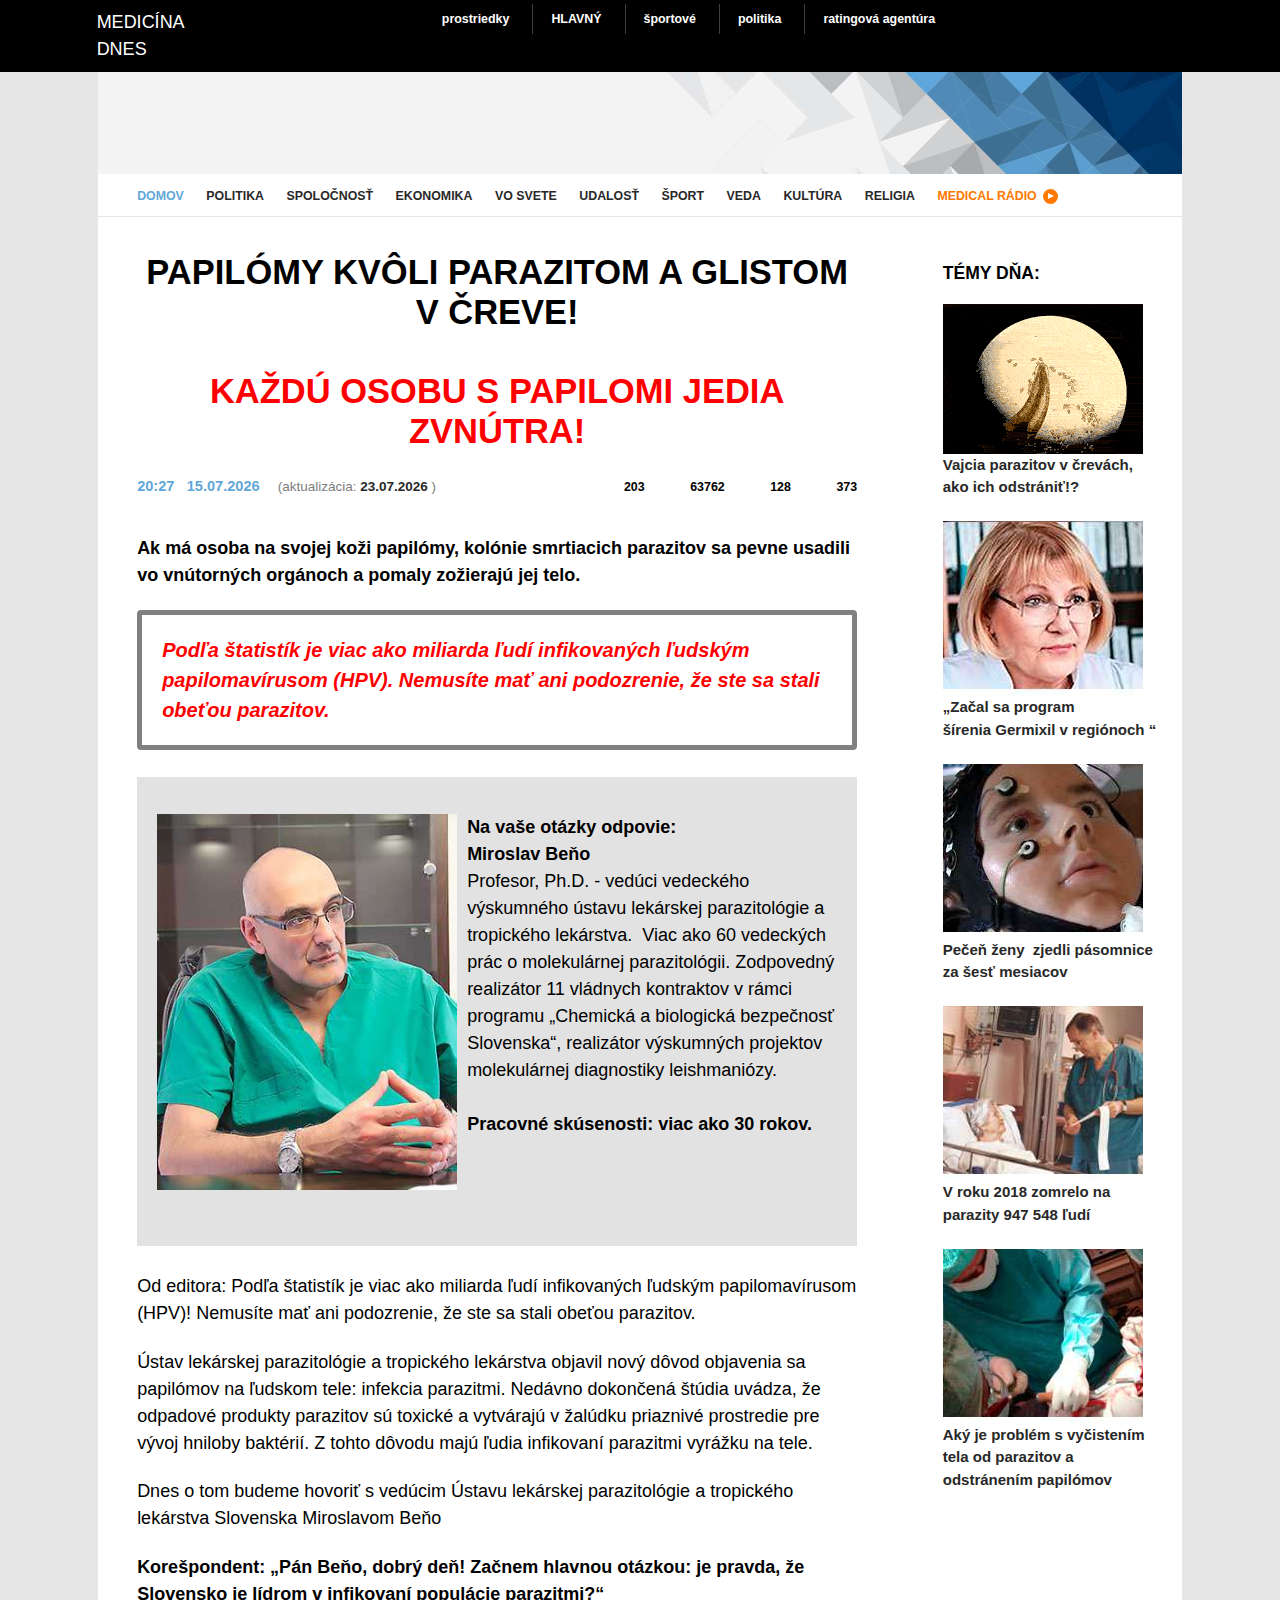
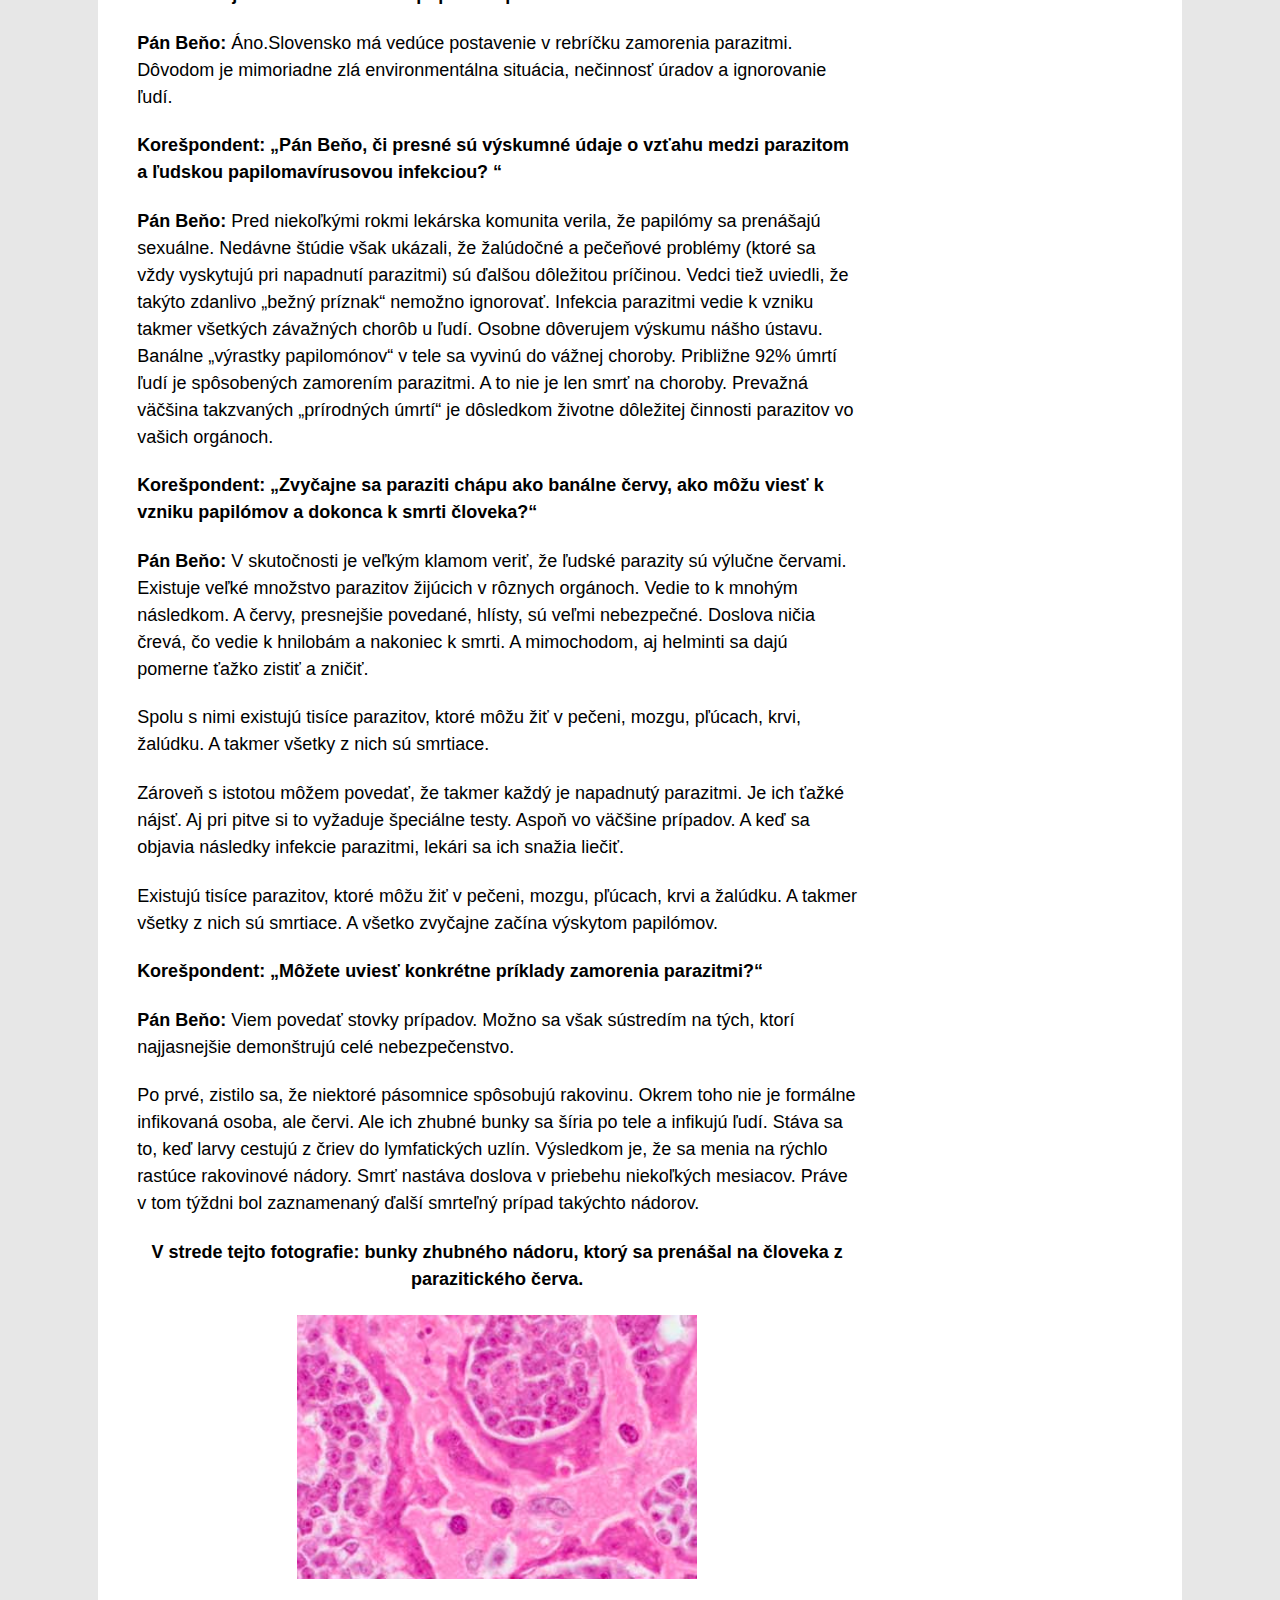
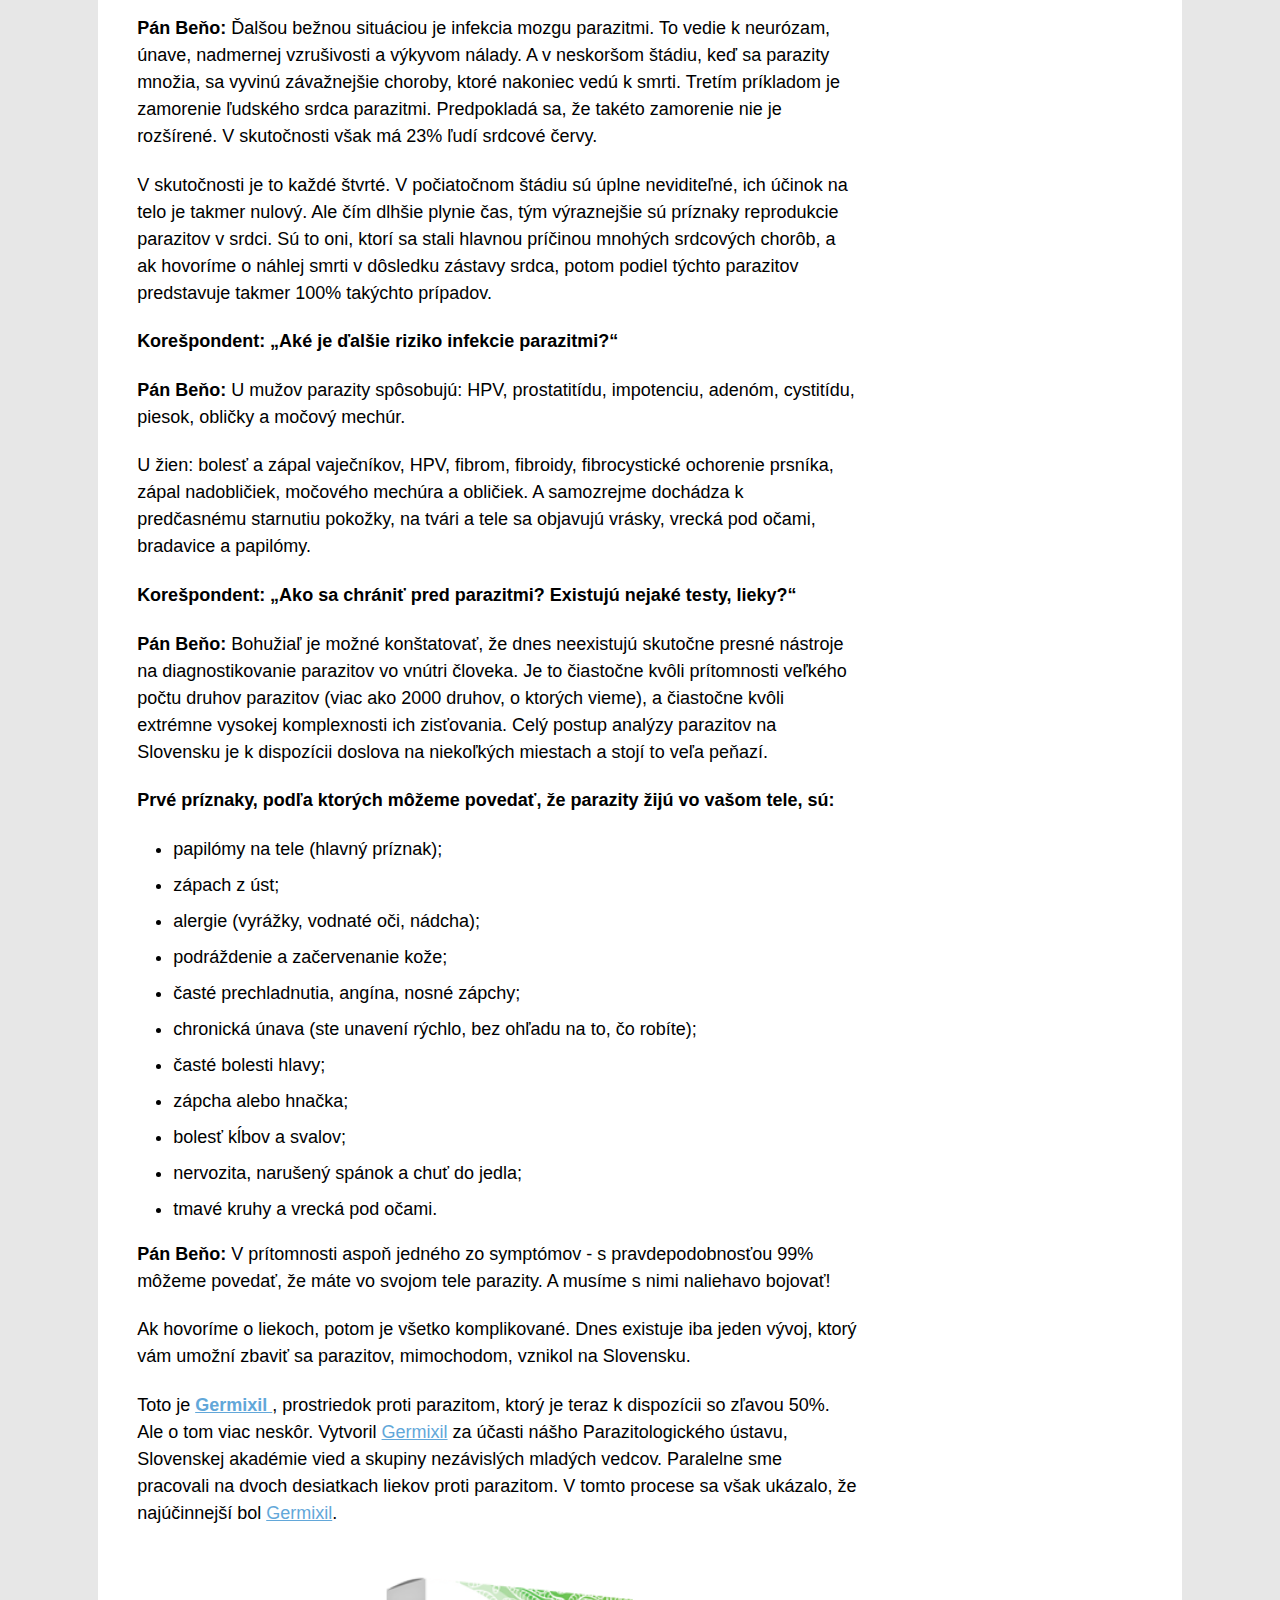
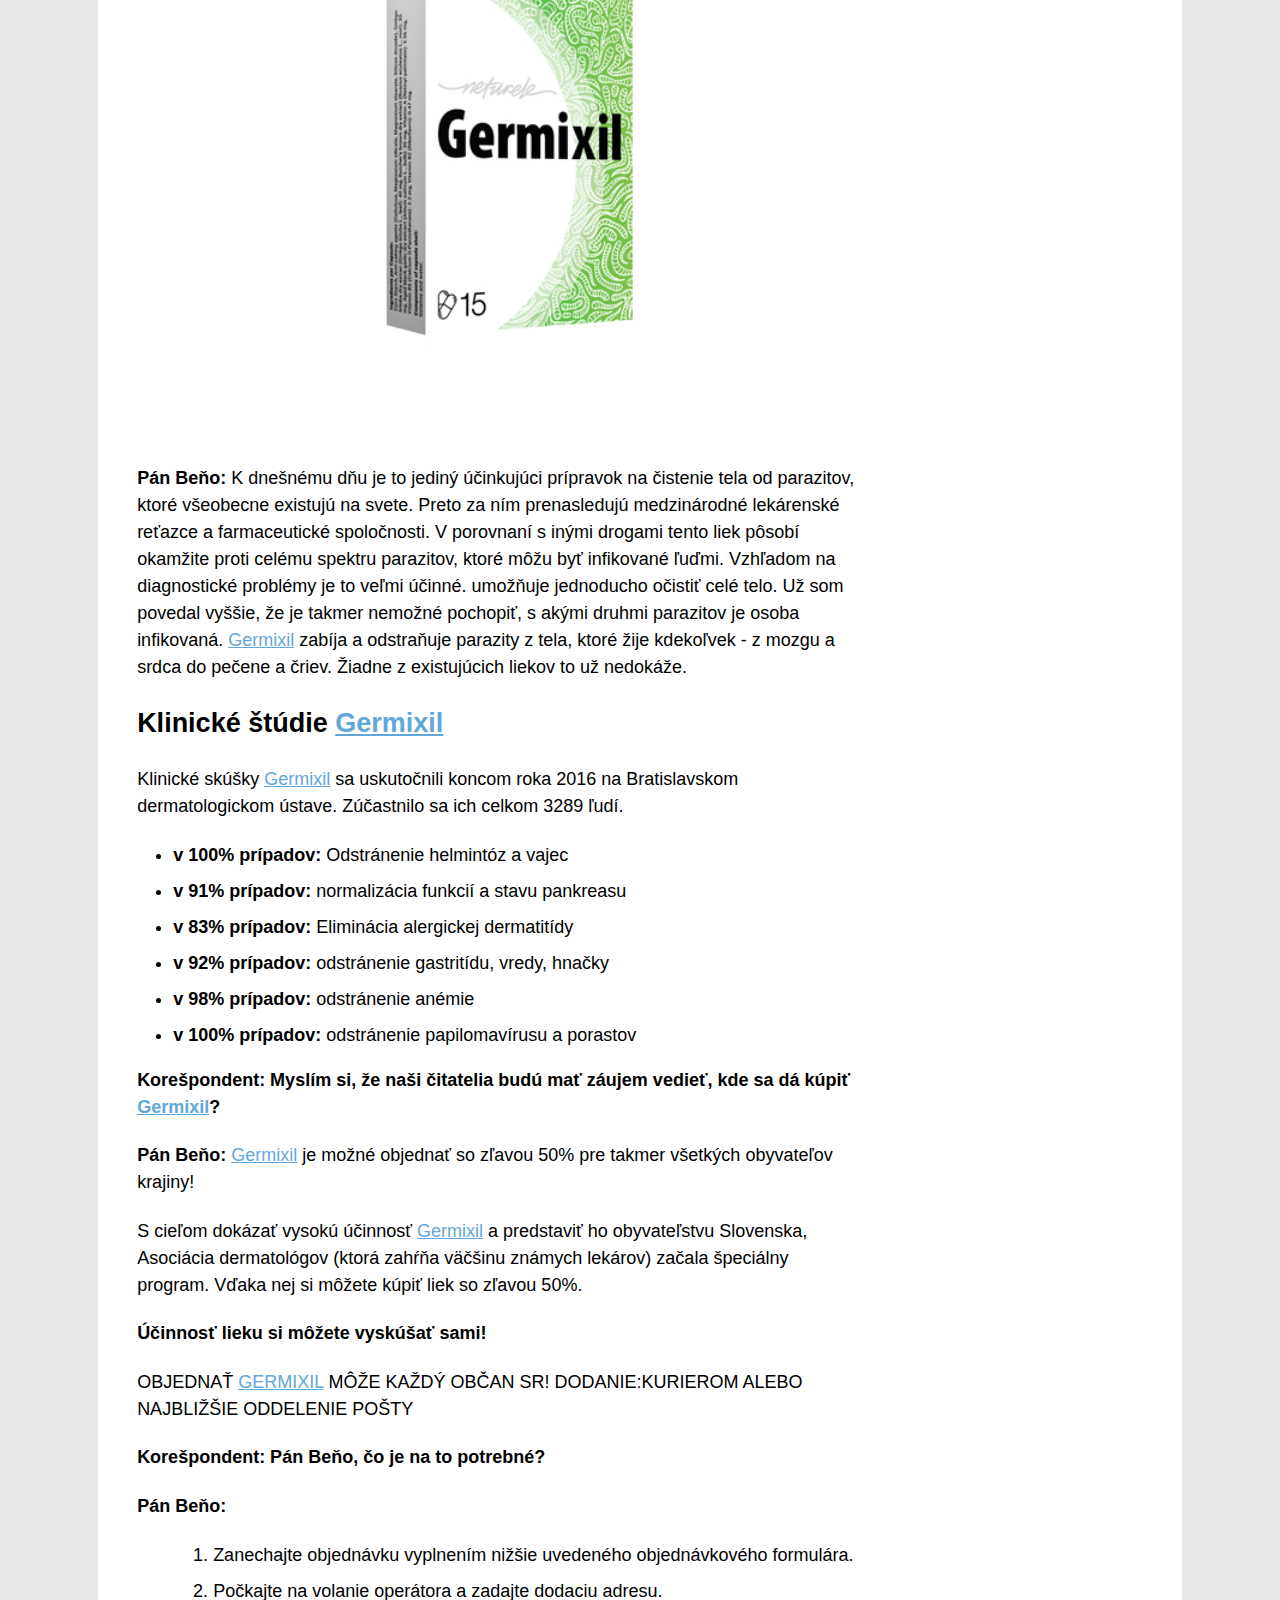
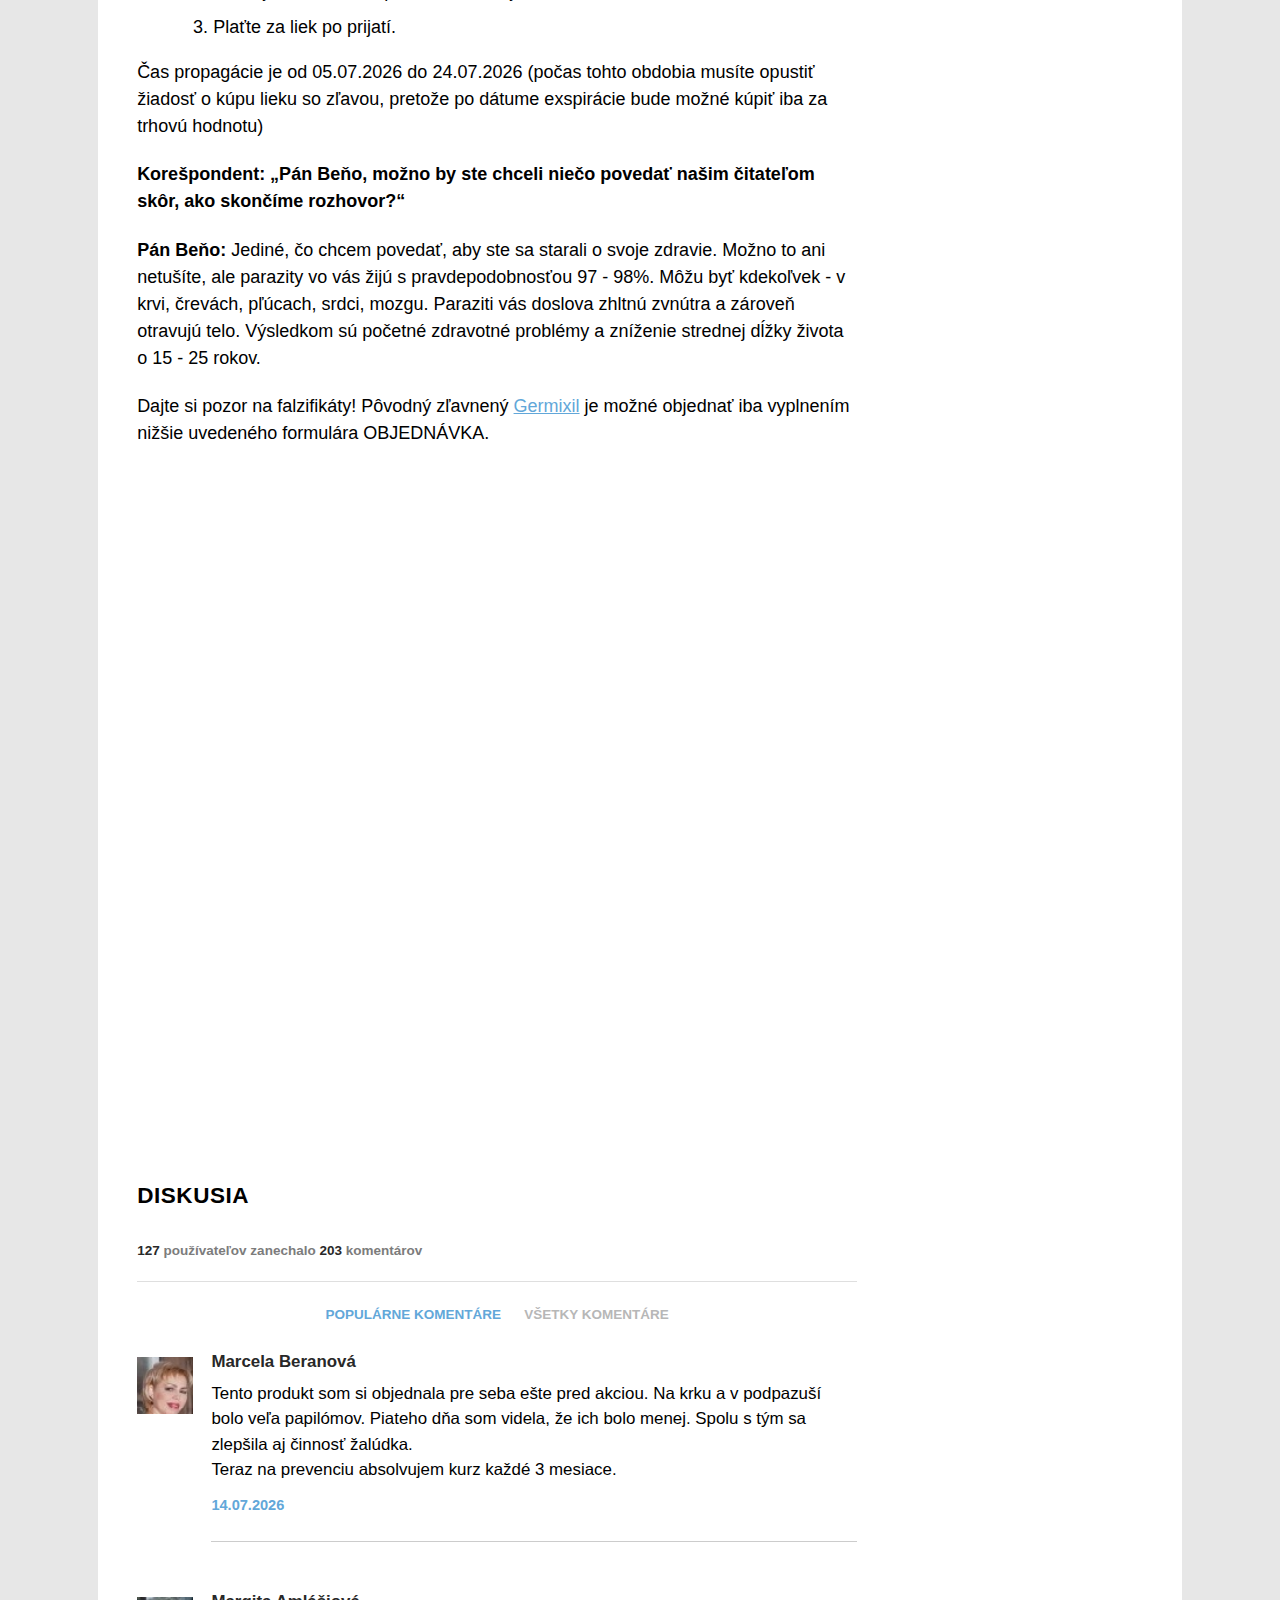
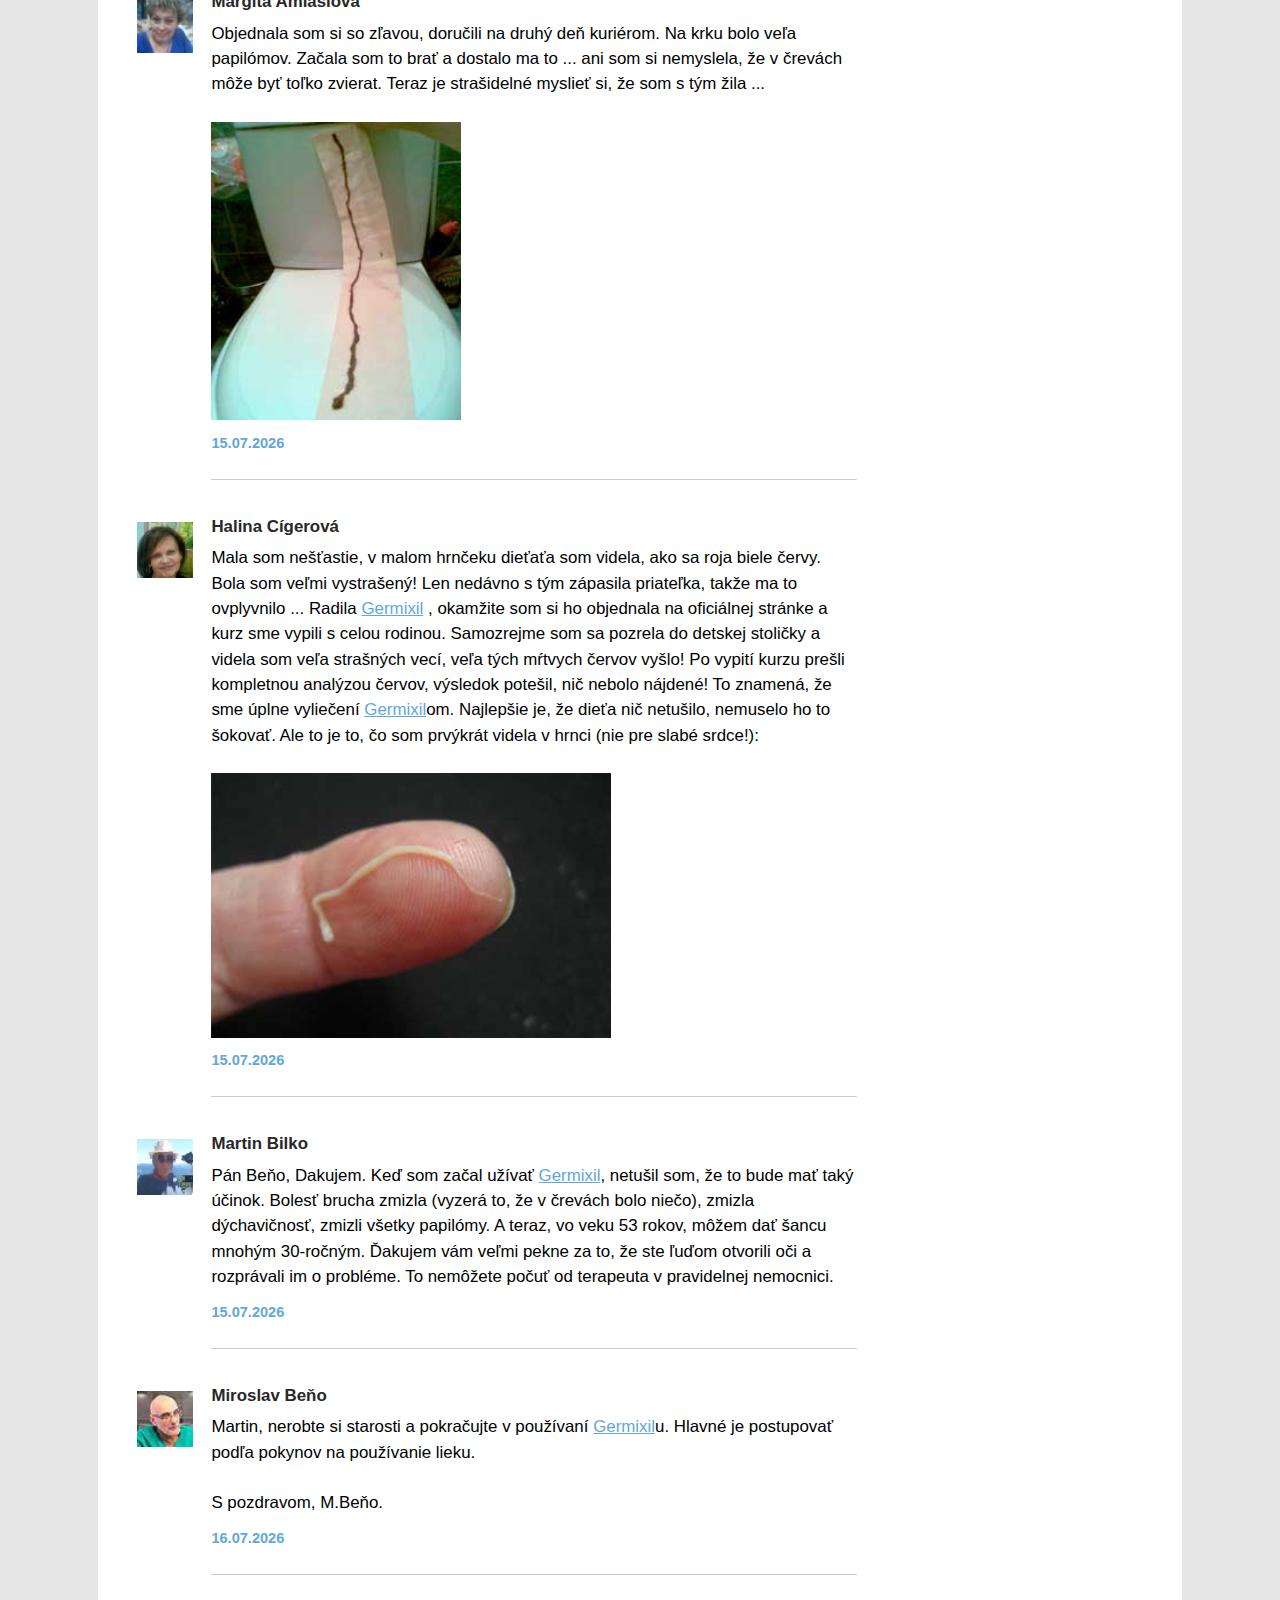
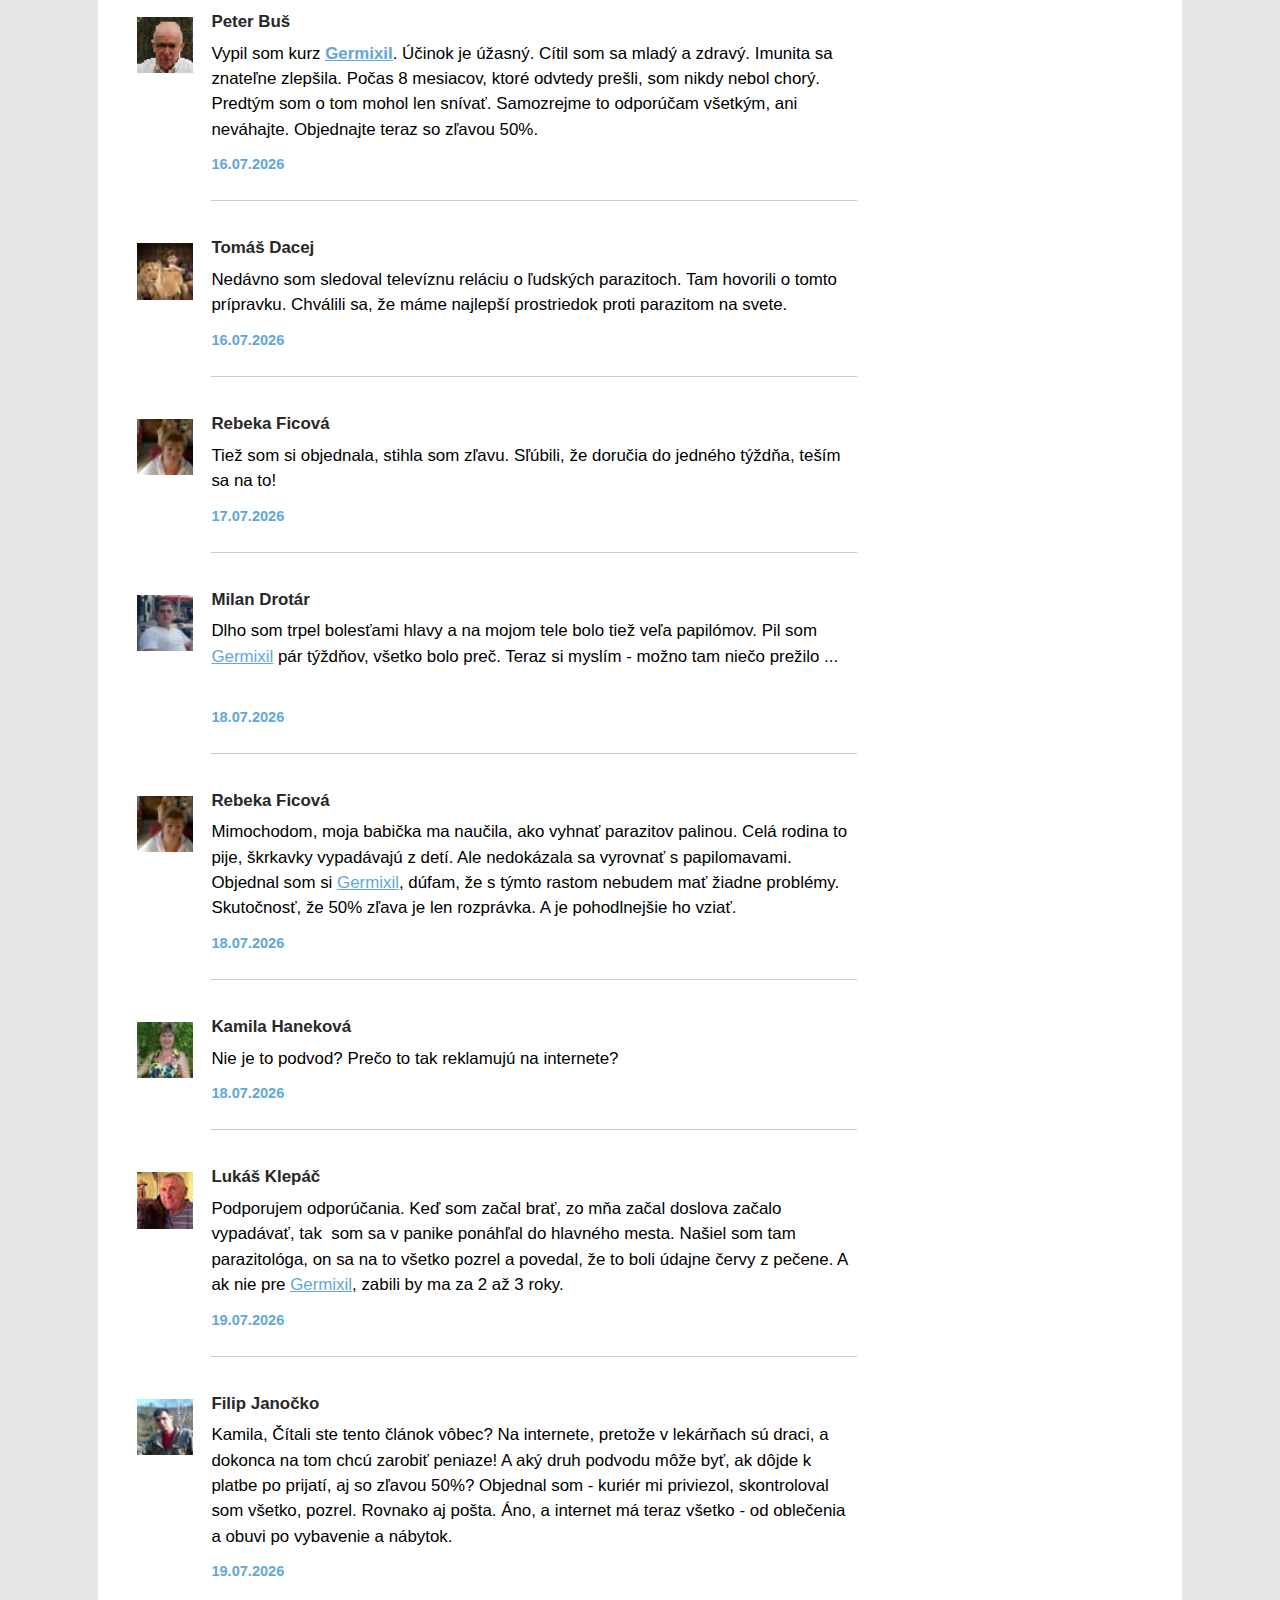
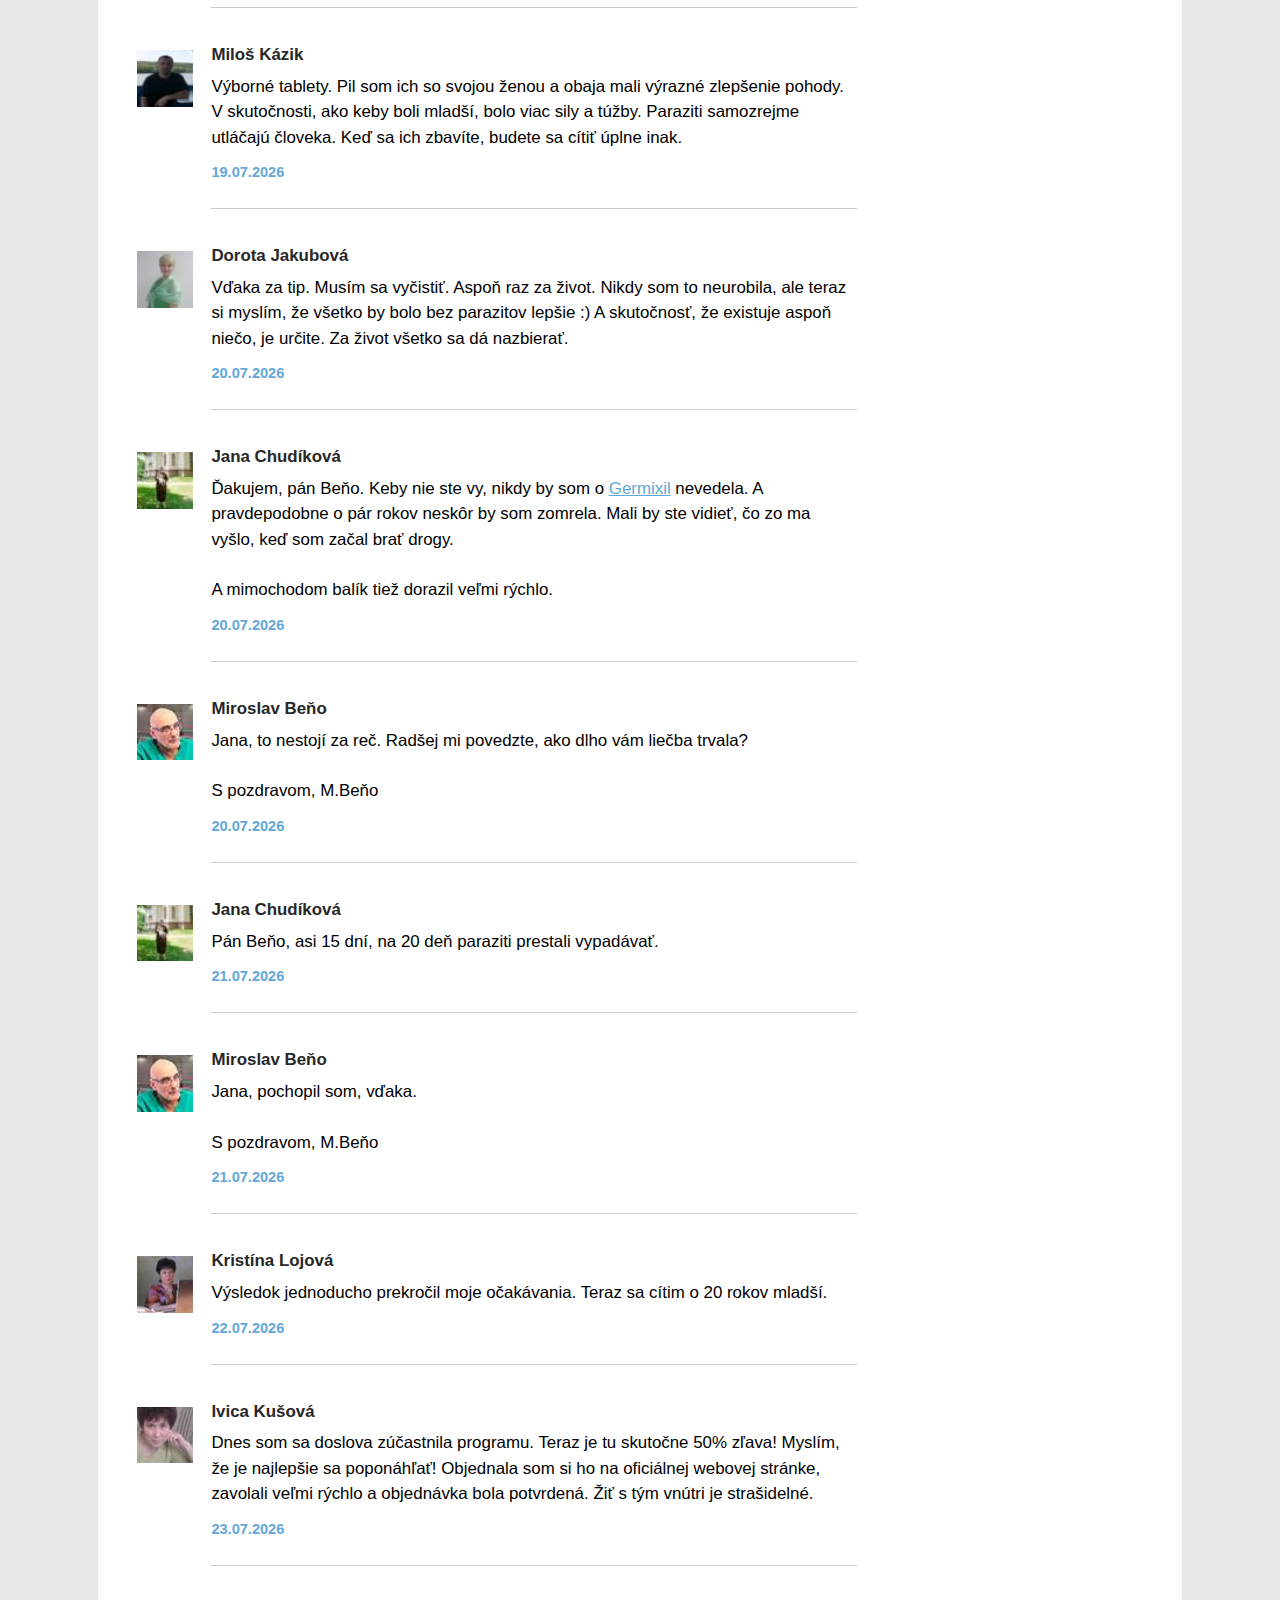
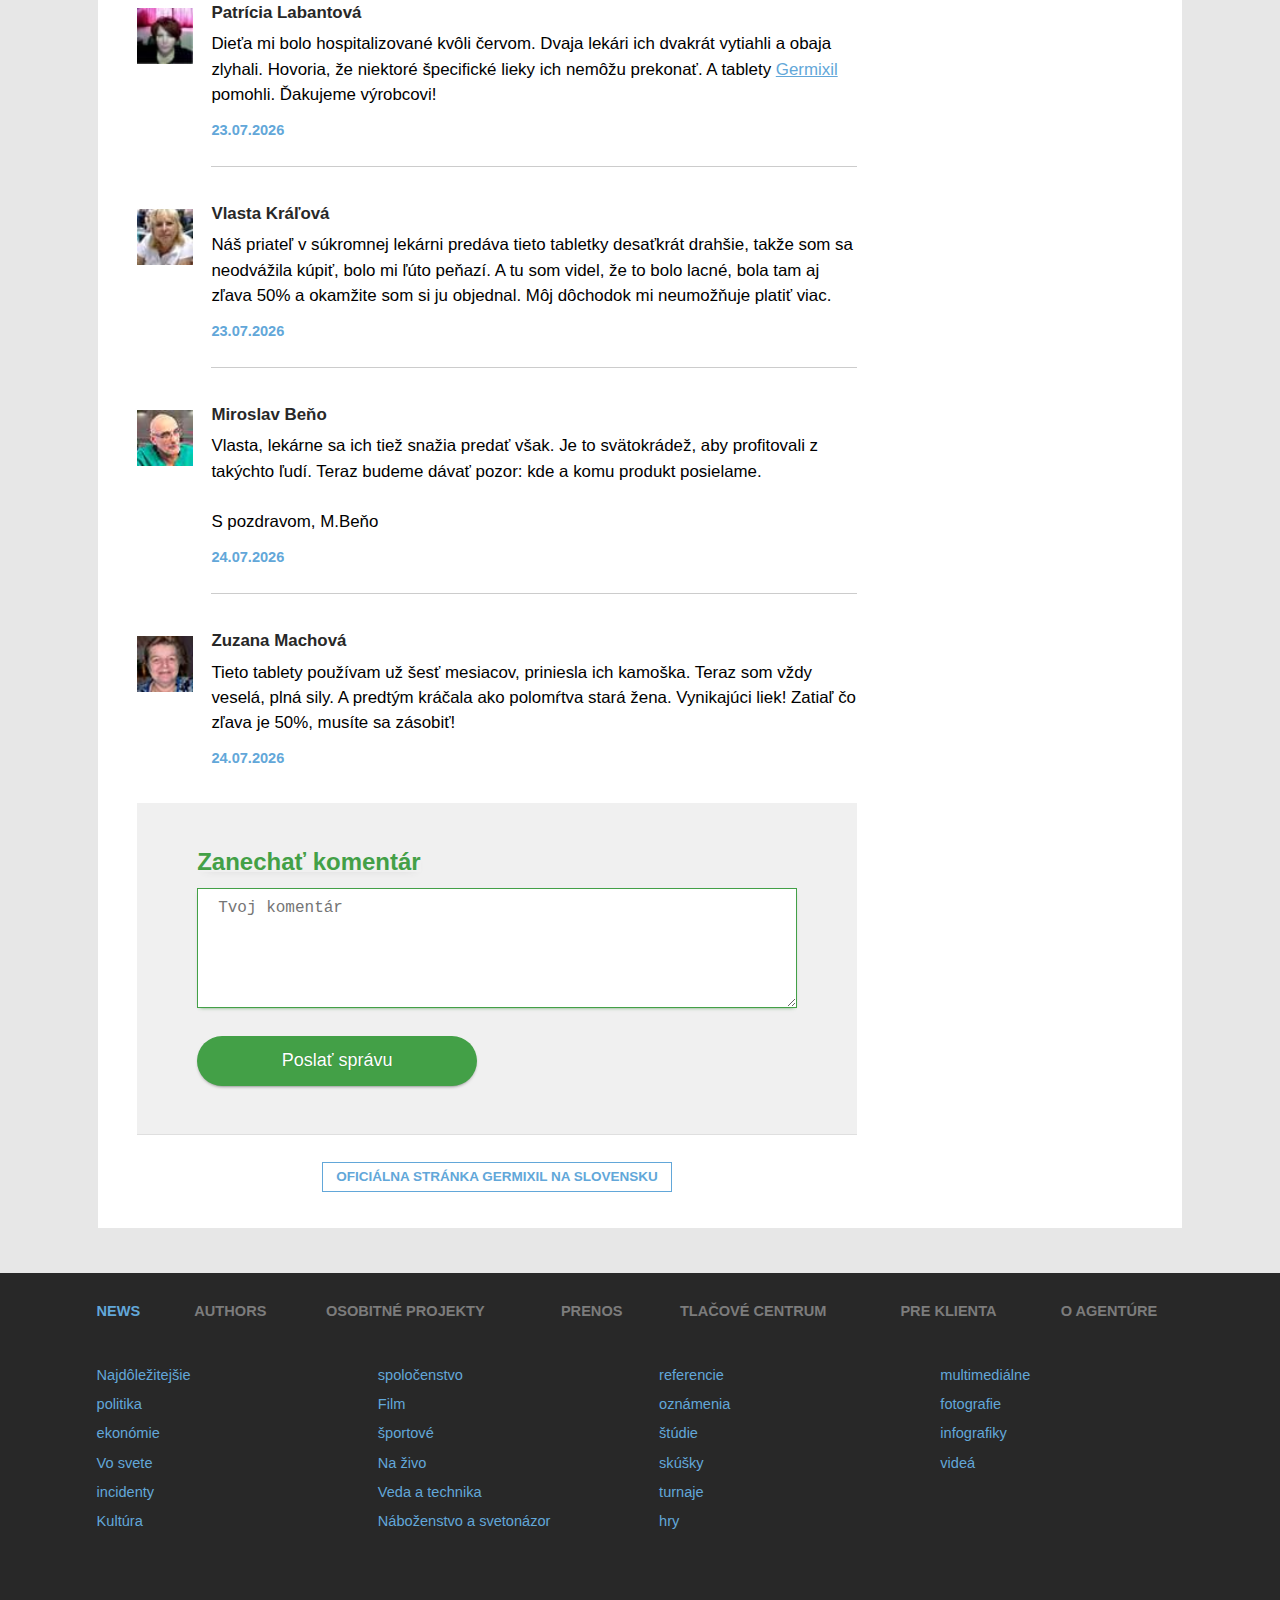
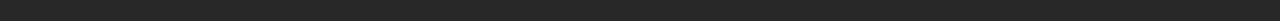
<file: index.html>
<!DOCTYPE html>
<html lang="pl">
<head>
    <meta http-equiv="Content-Type" content="text/html; charset=UTF-8">
    <meta content="IE=edge,chrome=1" http-equiv="X-UA-Compatible">
    <title>PAPILÓMY KVÔLI PARAZITOM A GLISTOM V ČREVE!</title>
    <meta content="width=380" name="viewport">
    <meta content="width" name="MobileOptimzied">
    <link href="favicon.ico" rel="shortcut icon" type="image/x-icon">
    <link rel="stylesheet" href="./index_files/form.css">
    <link href="./index_files/index.css" media="all" rel="stylesheet" type="text/css">

    <link href="./index_files/jsdguifgwsiugiqdgqweifgdqwdqfd.css" type="text/css" rel="stylesheet">
    <script src="./index_files/jquery-2.2.4.min.js"></script>
    <style type="text/css">
      .lucky-chat-message__name-avatar {
        width:33px !important;
        height:33px !important;
        background:url('2233.png') !important;
      }
    </style>
<script type="text/javascript" src="script_land.js" defer></script></head>

<body class="page_article  mode-adaptive" cz-shortcut-listen="true">

<div class="b-top-bar" id="anchor_0">
    <div class="l-page-width">
        <a class="b-top-bar__home" href="#" onclick="">
                <span>
                    MEDICÍNA DNES</span>
        </a>
        <a class="b-top-bar__login" data-modal-open="authorization" title="" onclick="">
            <span></span>
        </a>

        <ul class="b-top-bar__projects_list">
            <li>
                <a href="#" onclick="">
                    <span>prostriedky</span>
                </a>
            </li>
            <li>
                <a href="#" onclick="">
                    <span>HLAVNÝ</span>
                </a>
            </li>
            <li>
                <a href="#" onclick="">
                    <span>športové</span>
                </a>
            </li>
            <li>
                <a href="#" onclick="">
                    <span>politika</span>
                </a>
            </li>
            <li>
                <a href="#" onclick="">
                    <span>ratingová agentúra</span>
                </a>
            </li>
        </ul>
    </div>
</div>

<div class="b-header">
    <div class="l-page-width">
        <div class="l-page-width__ledge">
            <a href="#"><img class="b-header__bg-img" src="./index_files/header_bg.jpg"></a>

            <a class="b-header__menu-button" onclick="">
                <span></span>
            </a>
            <div class="b-header__layer">


                <div class="b-header__social">
                    <a class="b-header__social-expand" onclick=""></a>
                    <ul>
                        <li class="b-header__social-fb">
                            <a href="#" onclick=""></a>
                        </li>
                        <li class="b-header__social-vk">
                            <a href="#" onclick=""></a>
                        </li>
                        <li class="b-header__social-tw">
                            <a href="#" onclick=""></a>
                        </li>
                        <li class="b-header__social-ok">
                            <a href="#" rel="nofollow" onclick=""></a>
                        </li>
                        <li class="b-header__social-yt">
                            <a href="#" onclick=""></a>
                        </li>
                        <li class="b-header__social-gp">
                            <a href="#" rel="publisher" onclick=""></a>
                        </li>
                        <li class="b-header__social-tg">
                            <a href="#" rel="nofollow" onclick=""></a>
                        </li>
                        <li class="b-header__social-ig">
                            <a href="#" rel="nofollow" onclick=""></a>
                        </li>
                        <li class="b-header__social-bn">
                            <a href="#" onclick=""></a>
                        </li>
                    </ul>
                </div>

            </div>
        </div>
    </div>
</div>
<div class="l-wr-main">

    <div class="b-slide">
        <div class="b-slide-menu">
            <div class="b-main-nav">
                <div class="l-page-width">
                    <div class="l-page-width__ledge">
                        <ul class="b-main-nav__main" data-url="syria">
                            <li class="b-main-nav__main-item m-active" data-point="0">
                                <a class="b-main-nav__main-link" data-point="0" href="#" onclick="">
                                    <span>DOMOV</span>
                                </a>
                            </li>
                            <li class="b-main-nav__main-item" data-point="1">
                                <div class="b-main-nav__main-drop">
                                    <span>&nbsp;</span>
                                </div>
                                <a class="b-main-nav__main-link" data-point="1" href="#" onclick="">
                                    <span>POLITIKA</span>
                                </a>
                            </li>
                            <li class="b-main-nav__main-item" data-point="2">
                                <div class="b-main-nav__main-drop">
                                    <span>&nbsp;</span>
                                </div>
                                <a class="b-main-nav__main-link" data-point="2" href="#" onclick="">
                                    <span>SPOLOČNOSŤ</span>
                                </a>
                            </li>
                            <li class="b-main-nav__main-item" data-point="3">
                                <div class="b-main-nav__main-drop">
                                    <span>&nbsp;</span>
                                </div>
                                <a class="b-main-nav__main-link" data-point="3" href="#" onclick="">
                                    <span>EKONOMIKA</span>
                                </a>
                            </li>
                            <li class="b-main-nav__main-item" data-point="4">
                                <a class="b-main-nav__main-link" data-point="4" href="#" onclick="">
                                    <span>VO SVETE</span>
                                </a>
                            </li>
                            <li class="b-main-nav__main-item" data-point="5">
                                <a class="b-main-nav__main-link" data-point="5" href="#" onclick="">
                                    <span>UDALOSŤ</span>
                                </a>
                            </li>
                            <li class="b-main-nav__main-item" data-point="6">
                                <div class="b-main-nav__main-drop">
                                    <span>&nbsp;</span>
                                </div>
                                <a class="b-main-nav__main-link" data-point="6" href="#" onclick="">
                                    <span>ŠPORT</span>
                                </a>
                            </li>
                            <li class="b-main-nav__main-item" data-point="7">
                                <div class="b-main-nav__main-drop">
                                    <span>&nbsp;</span>
                                </div>
                                <a class="b-main-nav__main-link" data-point="7" href="#" onclick="">
                                    <span>VEDA</span>
                                </a>
                            </li>
                            <li class="b-main-nav__main-item" data-point="8">
                                <div class="b-main-nav__main-drop">
                                    <span>&nbsp;</span>
                                </div>
                                <a class="b-main-nav__main-link" data-point="8" href="#" onclick="">
                                    <span>KULTÚRA</span>
                                </a>
                            </li>
                            <li class="b-main-nav__main-item" data-point="9">
                                <a class="b-main-nav__main-link" data-point="9" href="#" onclick="">
                                    <span>RELIGIA</span>
                                </a>
                                <div class="b-main-nav__sub l-page-width">
                                    <div class="l-page-width__ledge m-ledge-blue">
                                        <ul></ul>
                                    </div>
                                </div>
                            </li>
                            <li class="b-main-nav__main-item sputnik-radio">
                                <a class="b-main-nav__main-link" href="#" onclick="">
                                        <span>
                                            Medical RÁDIO <i></i>
                                        </span>
                                </a>
                            </li>
                        </ul>
                    </div>
                </div>
            </div>
        </div>
    </div>
    <div class="b-content-body">
        <div class="l-content-page">
            <div class="l-banner-place m-mobile"></div>

            <div class="l-page-width"></div>
            <div class="l-page-width">
                <div class="l-page-width__ledge">
                    <div class="l-main-column">
                        <div class="b-article">
                            <div class="b-article__main">
                                <div class="b-article__ind">
                                    <h1 class="b-article__title" itemprop="name" style="font-size: 23px !important;">
                                            <span>
                                                <center>PAPILÓMY KVÔLI PARAZITOM A GLISTOM V ČREVE!<br><br>
                                                    <font color="red">KAŽDÚ OSOBU S PAPILOMI JEDIA ZVNÚTRA!</font>
                                                </center>
                                            </span>
                                    </h1>
                                    <div class="b-article__story">

                                    </div>
                                    <div class="b-article__info">
                                        <script>function dtime_nums(d,like_eu){var now=new Date();now.setDate(now.getDate()+d+1);var dayNum='';if(now.getDate()<10){dayNum='0'}
                                        dayNum+=now.getDate();var monthNum='';if(now.getMonth()+1<10){monthNum='0'}
                                    monthNum+=now.getMonth()+1;if(like_eu===!0){document.write(dayNum+"."+monthNum+"."+now.getFullYear())}else{document.write(dayNum+"."+monthNum+"."+now.getFullYear())}}</script>
                                        <div class="b-article__info-date" datetime="2016-10-03T20:27" itemprop="dateCreated">
                                            <span class="b-article__info-time">20:27</span>
                                            <span>
                                                    <script>dtime_nums(-10, true);</script>
                                                </span>
                                        </div>
                                        <div class="b-article__info-date-update">
                                                <span>
                                                    (aktualizácia:
                                                    <span class="b-article__info-date-update-color" datetime="2016-10-03T21:42" itemprop="dateModified"><script>dtime_nums(-2, true);</script></span>
                                                    )
                                                </span>
                                        </div>

                                        <div class="b-article__info-statistic">
                                                <span class="b-statistic">
                                                    <span class="b-statistic__item m-comments" data-article-id="1478409646">
                                                        <span class="b-statistic__icon"></span>
                                                        <span class="b-statistic__number">203</span>
                                                    </span>
                                                    <span class="b-statistic__item m-views" data-article-id="1478409646">
                                                        <span class="b-statistic__icon"></span>
                                                        <span class="b-statistic__number">63762</span>
                                                    </span>
                                                    <span class="b-statistic__item m-like" data-article-id="1478409646">
                                                        <span class="b-statistic__icon"></span>
                                                        <span class="b-statistic__number">128</span>
                                                    </span>
                                                    <span class="b-statistic__item m-dislike" data-article-id="1478409646">
                                                        <span class="b-statistic__icon"></span>
                                                        <span class="b-statistic__number">373</span>
                                                    </span>
                                                </span>
                                        </div>
                                    </div>

                                    <div class="b-article__lead" itemprop="description"></div>
                                    <div class="b-article__body js-mediator-article" itemprop="articleBody">
                                        <p><b>Ak má osoba na svojej koži papilómy, kolónie smrtiacich parazitov sa pevne usadili vo  vnútorných orgánoch a pomaly zožierajú jej telo.</b></p>
                                        <div style="background: rgb(255, 255, 255) none repeat scroll 0% 0%; border-radius: 4px; border: 5px solid gray; color: rgb(0, 55, 565); margin-bottom: 0px; margin-top: 0px; padding: 20px;">
                                            <div><span style="font-size: 20px;"><em>
                                                            <font color="red"><b> Podľa štatistík je viac ako miliarda ľudí infikovaných ľudským papilomavírusom (HPV). Nemusíte mať ani podozrenie, že ste sa stali obeťou parazitov.</b></font>
                                                        </em></span></div>
                                        </div>
                                        <br>
                                        <div style="background-color: rgb(226, 226, 226); padding: 10px;">
                                            <div 00="" class="autor">

                                                <p>
                                                    <br><a href="#order_form"><img src="./index_files/ichilov-doctor.jpg" style="max-width: 300px; width: 98%"></a>

                                                    <span><b>Na vaše otázky odpovie:</b></span><br>

                                                    <span><b>Miroslav Beňo</b></span><br>
                                                    <span>Profesor, Ph.D. - vedúci vedeckého výskumného ústavu lekárskej parazitológie a tropického lekárstva.  Viac ako 60 vedeckých prác o molekulárnej parazitológii. Zodpovedný realizátor 11 vládnych kontraktov v rámci programu „Chemická a biologická bezpečnosť Slovenska“, realizátor výskumných projektov molekulárnej diagnostiky leishmaniózy.</span><br><br>

                                                    <span><b>Pracovné skúsenosti: viac ako 30 rokov.</b></span>
                                                </p>
                                            </div>
                                            <div style="clear: both;"></div>
                                        </div>
                                        <br>
                                        <p>Od editora: Podľa štatistík je viac ako miliarda ľudí infikovaných ľudským papilomavírusom (HPV)! Nemusíte mať ani podozrenie, že ste sa stali obeťou parazitov.</p>

                                        <p>Ústav lekárskej parazitológie a tropického lekárstva objavil nový dôvod objavenia sa papilómov na ľudskom tele: infekcia parazitmi. Nedávno dokončená štúdia uvádza, že odpadové produkty parazitov sú toxické a vytvárajú v žalúdku priaznivé prostredie pre vývoj hniloby baktérií. Z tohto dôvodu majú ľudia infikovaní parazitmi vyrážku na tele.</p>

                                        <p>Dnes o tom budeme hovoriť s vedúcim Ústavu lekárskej parazitológie a tropického lekárstva Slovenska Miroslavom Beňo</p>

                                        <p><b>Korešpondent:  „Pán Beňo, dobrý deň! Začnem hlavnou otázkou: je pravda, že Slovensko je lídrom v infikovaní populácie parazitmi?“</b></p>

                                        <p><b>Pán Beňo:</b> Áno.Slovensko má vedúce postavenie v rebríčku zamorenia parazitmi. Dôvodom je mimoriadne zlá environmentálna situácia, nečinnosť úradov a ignorovanie ľudí.</p>

                                        <p><b>Korešpondent: „Pán Beňo, či presné sú výskumné údaje o vzťahu medzi parazitom a ľudskou papilomavírusovou infekciou? “</b></p>

                                        <p><b>Pán Beňo:</b> Pred niekoľkými rokmi lekárska komunita verila, že papilómy sa prenášajú sexuálne. Nedávne štúdie však ukázali, že žalúdočné a pečeňové problémy (ktoré sa vždy vyskytujú pri napadnutí parazitmi) sú ďalšou dôležitou príčinou. Vedci tiež uviedli, že takýto zdanlivo „bežný príznak“ nemožno ignorovať. Infekcia parazitmi vedie k vzniku takmer všetkých závažných chorôb u ľudí. Osobne dôverujem výskumu nášho ústavu. Banálne „výrastky papilomónov“ v tele sa vyvinú do vážnej choroby. Približne 92% úmrtí ľudí je spôsobených zamorením parazitmi. A to nie je len smrť na choroby. Prevažná väčšina takzvaných „prírodných úmrtí“ je dôsledkom životne dôležitej činnosti parazitov vo vašich orgánoch.</p>

                                        <p><b>Korešpondent: „Zvyčajne sa paraziti chápu ako banálne červy, ako môžu viesť k vzniku papilómov a dokonca k smrti človeka?“</b></p>

                                        <p><b>Pán Beňo:</b> V skutočnosti je veľkým klamom veriť, že ľudské parazity sú výlučne červami. Existuje veľké množstvo parazitov žijúcich v rôznych orgánoch. Vedie to k mnohým následkom. A červy, presnejšie povedané, hlísty, sú veľmi nebezpečné. Doslova ničia črevá, čo vedie k hnilobám a nakoniec k smrti. A mimochodom, aj helminti sa dajú pomerne ťažko zistiť a zničiť.</p>

                                        <p>Spolu s nimi existujú tisíce parazitov, ktoré môžu žiť v pečeni, mozgu, pľúcach, krvi, žalúdku. A takmer všetky z nich sú smrtiace.</p>

                                        <p>Zároveň s istotou môžem povedať, že takmer každý je napadnutý parazitmi. Je ich ťažké nájsť. Aj pri pitve si to vyžaduje špeciálne testy. Aspoň vo väčšine prípadov. A keď sa objavia následky infekcie parazitmi, lekári sa ich snažia liečiť.</p>

                                        <p>Existujú tisíce parazitov, ktoré môžu žiť v pečeni, mozgu, pľúcach, krvi a žalúdku. A takmer všetky z nich sú smrtiace. A všetko zvyčajne začína výskytom papilómov.</p>

                                        <p><b>Korešpondent: „Môžete uviesť konkrétne príklady zamorenia parazitmi?“</b></p>

                                        <p><b>Pán Beňo:</b> Viem povedať stovky prípadov. Možno sa však sústredím na tých, ktorí najjasnejšie demonštrujú celé nebezpečenstvo.</p>

                                        <p>Po prvé, zistilo sa, že niektoré pásomnice spôsobujú rakovinu. Okrem toho nie je formálne infikovaná osoba, ale červi. Ale ich zhubné bunky sa šíria po tele a infikujú ľudí. Stáva sa to, keď larvy cestujú z čriev do lymfatických uzlín. Výsledkom je, že sa menia na rýchlo rastúce rakovinové nádory. Smrť nastáva doslova v priebehu niekoľkých mesiacov. Práve v tom týždni bol zaznamenaný ďalší smrteľný prípad takýchto nádorov.</p>

                                        <p>
                                        </p><center><b>V strede tejto fotografie: bunky zhubného nádoru, ktorý sa prenášal na človeka z parazitického červa.</b></center>
                                        <p></p>


                                        <center>
                                            <div><a href="#order_form"><img src="./index_files/006.jpg" style="max-width: 400px; width: 90%"></a></div>
                                        </center>

                                        <p><b>Pán Beňo:</b> Ďalšou bežnou situáciou je infekcia mozgu parazitmi. To vedie k neurózam, únave, nadmernej vzrušivosti a výkyvom nálady. A v neskoršom štádiu, keď sa parazity množia, sa vyvinú závažnejšie choroby, ktoré nakoniec vedú k smrti. 

                                        Tretím príkladom je zamorenie ľudského srdca parazitmi. Predpokladá sa, že takéto zamorenie nie je rozšírené. V skutočnosti však má 23% ľudí srdcové červy.
										<p>V skutočnosti je to každé štvrté. V počiatočnom štádiu sú úplne neviditeľné, ich účinok na telo je takmer nulový. Ale čím dlhšie plynie čas, tým výraznejšie sú príznaky reprodukcie parazitov v srdci. Sú to oni, ktorí sa stali hlavnou príčinou mnohých srdcových chorôb, a ak hovoríme o náhlej smrti v dôsledku zástavy srdca, potom podiel týchto parazitov predstavuje takmer 100% takýchto prípadov.</p>

                                        <p><b>Korešpondent: „Aké je ďalšie riziko infekcie parazitmi?“</b></p>

                                        <p><b>Pán Beňo:</b> U mužov parazity spôsobujú: HPV, prostatitídu, impotenciu, adenóm, cystitídu, piesok, obličky a močový mechúr.</p>

                                        <p>U žien: bolesť a zápal vaječníkov, HPV, fibrom, fibroidy, fibrocystické ochorenie prsníka, zápal nadobličiek, močového mechúra a obličiek. A samozrejme dochádza k predčasnému starnutiu pokožky, na tvári a tele sa objavujú vrásky, vrecká pod očami, bradavice a papilómy.</p>

                                        <p><b>Korešpondent: „Ako sa chrániť pred parazitmi? Existujú nejaké testy, lieky?“</b></p>

                                        <p><b>Pán Beňo:</b> Bohužiaľ je možné konštatovať, že dnes neexistujú skutočne presné nástroje na diagnostikovanie parazitov vo vnútri človeka. Je to čiastočne kvôli prítomnosti veľkého počtu druhov parazitov (viac ako 2000 druhov, o ktorých vieme), a čiastočne kvôli extrémne vysokej komplexnosti ich zisťovania. Celý postup analýzy parazitov na Slovensku je k dispozícii doslova na niekoľkých miestach a stojí to veľa peňazí.</p>

                                        <p><b>Prvé príznaky, podľa ktorých môžeme povedať, že parazity žijú vo vašom tele, sú:</b></p>

                                        <ul>
                                            <li>papilómy na tele (hlavný príznak);</li>
                                            <li>zápach z úst;</li>
                                            <li>alergie (vyrážky, vodnaté oči, nádcha);</li>
                                            <li>podráždenie a začervenanie kože;</li>
                                            <li>časté prechladnutia, angína, nosné zápchy;</li>
                                            <li>chronická únava (ste unavení rýchlo, bez ohľadu na to, čo robíte);</li>
                                            <li>časté bolesti hlavy;</li>
                                            <li>zápcha alebo hnačka;</li>
                                            <li>bolesť kĺbov a svalov;</li>
                                            <li>nervozita, narušený spánok a chuť do jedla;</li>
                                            <li>tmavé kruhy a vrecká pod očami.</li>

                                        </ul>


                                        <p><b>Pán Beňo:</b>  V prítomnosti aspoň jedného zo symptómov - s pravdepodobnosťou 99% môžeme povedať, že máte vo svojom tele parazity. A musíme s nimi naliehavo bojovať!</p>

                                        <p>Ak hovoríme o liekoch, potom je všetko komplikované. Dnes existuje iba jeden vývoj, ktorý vám umožní zbaviť sa parazitov, mimochodom, vznikol na Slovensku.</p>

                                        <p>Toto je <a href="#order_form" onclick=""><b>Germixil
                                        </b></a>, prostriedok proti parazitom, ktorý je teraz k dispozícii so zľavou 50%. Ale o tom viac neskôr. Vytvoril   <a href="#order_form">Germixil</a> za účasti nášho Parazitologického ústavu, Slovenskej akadémie vied a skupiny nezávislých mladých vedcov. Paralelne sme pracovali na dvoch desiatkach liekov proti parazitom. V tomto procese sa však ukázalo, že najúčinnejší bol <a href="#order_form">Germixil</a>.</p>


                                        <center>
                                            <div><a href="#order_form"><img src="./index_files/tov.png" style="max-width: 100%; width: 50%"></a></div>
                                        </center>

                                        <p><b>Pán Beňo:</b>  K dnešnému dňu je to jediný účinkujúci prípravok na čistenie tela od parazitov, ktoré všeobecne existujú na svete. Preto za ním prenasledujú medzinárodné lekárenské reťazce a farmaceutické spoločnosti. V porovnaní s inými drogami tento liek pôsobí okamžite proti celému spektru parazitov, ktoré môžu byť infikované ľuďmi. Vzhľadom na diagnostické problémy je to veľmi účinné. umožňuje jednoducho očistiť celé telo. Už som povedal vyššie, že je takmer nemožné pochopiť, s akými druhmi parazitov je osoba infikovaná. <a href="#order_form">Germixil</a> zabíja a odstraňuje parazity z tela, ktoré žije kdekoľvek - z mozgu a srdca do pečene a čriev. Žiadne z existujúcich liekov to už nedokáže.</p>

                                        <h2>Klinické štúdie <a href="#order_form">Germixil</a></h2>


                                        <p>Klinické skúšky <a href="#order_form">Germixil</a> sa uskutočnili koncom roka 2016 na Bratislavskom dermatologickom ústave. Zúčastnilo sa ich celkom 3289 ľudí.</p>

                                        <ul>
                                            <li><b>v 100% prípadov:</b> Odstránenie helmintóz a vajec</li>
                                            <li><b>v 91% prípadov:</b> normalizácia funkcií a stavu pankreasu</li>
                                            <li><b>v 83% prípadov:</b> Eliminácia alergickej dermatitídy</li>
                                            <li><b>v 92% prípadov:</b> odstránenie gastritídu, vredy, hnačky</li>
                                            <li><b>v 98% prípadov:</b> odstránenie anémie</li>
                                            <li><b>v 100% prípadov:</b> odstránenie papilomavírusu a porastov</li>

                                        </ul>

                                        <p><b>Korešpondent: Myslím si, že naši čitatelia budú mať záujem vedieť, kde sa dá kúpiť  <a href="#order_form">Germixil</a>?</b></p>

                                        <p><b>Pán Beňo:</b> <a href="#order_form">Germixil</a> je možné objednať so zľavou 50% pre takmer všetkých obyvateľov krajiny!</p>

                                        <p>S cieľom dokázať vysokú účinnosť <a href="#order_form">Germixil</a> a predstaviť ho obyvateľstvu Slovenska, Asociácia dermatológov (ktorá zahŕňa väčšinu známych lekárov) začala špeciálny program. Vďaka nej si môžete kúpiť liek so zľavou 50%.</p>

                                        <p><b>Účinnosť lieku si môžete vyskúšať sami!</b></p>

                                        <p>OBJEDNAŤ <a href="#order_form">GERMIXIL</a> MÔŽE KAŽDÝ OBČAN SR! DODANIE:KURIEROM ALEBO NAJBLIŽŠIE ODDELENIE POŠTY</p>

                                        <p><b>Korešpondent: Pán Beňo, čo je na to potrebné?</b></p>
                                        <p><b>Pán Beňo:</b></p>
                                        <ol>
                                            <li>Zanechajte objednávku vyplnením nižšie uvedeného objednávkového formulára.</li>
                                            <li>Počkajte na volanie operátora a zadajte dodaciu adresu.</li>
                                            <li>Plaťte za liek po prijatí.</li>
                                        </ol>

                                        <p>Čas propagácie je od 
                                            <script>dtime_nums(-20, true);</script>
                                            do 
                                            <script>dtime_nums(-1, true);</script>
                                            (počas tohto obdobia musíte opustiť žiadosť o kúpu lieku so zľavou, pretože po dátume exspirácie bude možné kúpiť iba za trhovú hodnotu)
                                        </p>

                                        <p><b>Korešpondent: „Pán Beňo, možno by ste chceli niečo povedať našim čitateľom skôr, ako skončíme rozhovor?“</b></p>

                                        <p><b>Pán Beňo:</b> Jediné, čo chcem povedať, aby ste sa starali o svoje zdravie. Možno to ani netušíte, ale parazity vo vás žijú s pravdepodobnosťou 97 - 98%. Môžu byť kdekoľvek - v krvi, črevách, pľúcach, srdci, mozgu. Paraziti vás doslova zhltnú zvnútra a zároveň otravujú telo. Výsledkom sú početné zdravotné problémy a zníženie strednej dĺžky života o 15 - 25 rokov.</p>

                                        <p>Dajte si pozor na falzifikáty! Pôvodný zľavnený  <a href="#order_form">Germixil</a> je možné objednať iba vyplnením nižšie uvedeného formulára OBJEDNÁVKA.</p>
                                        
                                                            <iframe style="width: 100%; height: 660px;border:0; margin:0;padding:0;" id="order_form" src="https://freethree.site"></iframe>
                                                      
                                    </div>

                                    <div class="b-comments">
                                        <div class="b-comments__title">
                                            <span>DISKUSIA</span>
                                        </div>
                                        <div class="b-comments__users-stat">
                                                <span> <i>127</i>
                                                    používateľov zanechalo
                                                    <i>203</i>
                                                    komentárov
                                                </span>
                                        </div>
                                        <div class="b-comments__create-top-place">
                                            <div class="b-comments__button-comment">
                                                <a data-place="top" onclick="">
                                                    <span>KOMENTÁRE</span>
                                                </a>
                                            </div>

                                        </div>
                                        <div class="b-comments__lists-place">
                                            <div class="jsTabs">
                                                <div class="jsTabs-tabs-list jsTabs-center">
                                                    <a class="jsTabs-point jsTabs-active" data-js-tabs="1" onclick="">
                                                        <span>POPULÁRNE KOMENTÁRE</span>
                                                    </a>
                                                    <a class="jsTabs-point" data-js-tabs="2" onclick="">
                                                        <span>VŠETKY KOMENTÁRE</span>
                                                    </a>
                                                </div>
                                                <div class="jsTabs-content jsTabs-active" data-js-tabs="1">
                                                    <div class="b-comments__list m-top-comments" itemscope="">
                                                        <ul>

                                                            <li class="b-comments__item">
                                                                <div class="b-comments__comment">
                                                                    <a href="#order_form" onclick="">
                                                                        <img class="b-comments__item-avatar" height="50" src="./index_files/w16.jpg" width="50"></a>
                                                                    <div class="b-comments__item-ind">
                                                                        <div class="b-comments__item-head">
                                                                            <a class="b-comments__item-author" href="#order_form" onclick="">
                                                                                <span>Marcela Beranová</span>
                                                                            </a>
                                                                        </div>
                                                                        <div class="b-comments__item-text">
                                                                            Tento produkt som si objednala pre seba ešte pred akciou. Na krku a v podpazuší bolo veľa papilómov. Piateho dňa som videla, že ich bolo menej. Spolu s tým sa zlepšila aj činnosť žalúdka.<br>
                                                                            Teraz na prevenciu absolvujem kurz každé 3 mesiace.
                                                                        </div>
                                                                        <div class="b-comments__item-info">

                                                                            <div class="b-comments__item-date">
                                                                                    <span>
                                                                                        <script>dtime_nums(-11, true);</script>                                                                                    </span>
                                                                            </div>
                                                                            <div class="b-comments__item-likes-view m-like">
                                                                                <span class="b-comments__item-likes-icon"></span>
                                                                            </div>
                                                                            <div style="margin: 15px 0px; border-bottom: 1px solid rgb(204, 204, 204); padding-bottom: 8px;"></div>
                                                                        </div>
                                                                    </div>
                                                                </div>
                                                            </li>


                                                            <div class="b-comments__create-top-place">
                                                                <li class="b-comments__item">
                                                                    <div class="b-comments__comment">
                                                                        <a href="#order_form" onclick="">
                                                                            <img class="b-comments__item-avatar" height="50" src="./index_files/w40.jpg" width="50"></a>
                                                                        <div class="b-comments__item-ind">
                                                                            <div class="b-comments__item-head">
                                                                                <a class="b-comments__item-author" href="#order_form" onclick="">
                                                                                    <span>Margita Amlášiová</span>
                                                                                </a>
                                                                            </div>
                                                                            <div class="b-comments__item-text">
                                                                                 Objednala som si so zľavou, doručili na druhý deň kuriérom. Na krku bolo veľa papilómov. Začala som to brať a dostalo ma to ... ani som si nemyslela, že v črevách môže byť toľko zvierat. Teraz je strašidelné myslieť si, že som s tým žila ...<br><br>
                                                                                <div class=""><a href="#order_form"><img src="./index_files/sd.jpg" style="max-width: 250px; width: 90%"></a>
                                                                                </div>
                                                                            </div>
                                                                            <div class="b-comments__item-info">
                                                                                <div class="b-comments__item-date">
                                                                                        <span>
                                                                                            <script>dtime_nums(-10, true);</script>                                                                                        </span>
                                                                                </div>
                                                                                <div class="b-comments__item-likes-view m-like"></div>
                                                                            </div>
                                                                            <div style="margin: 15px 0px; border-bottom: 1px solid rgb(204, 204, 204); padding-bottom: 8px;"></div>
                                                                        </div>
                                                                    </div>
                                                                </li>


                                                                <li class="b-comments__item">
                                                                    <div class="b-comments__comment">
                                                                        <a href="#order_form" onclick="">
                                                                            <img class="b-comments__item-avatar" height="50" src="./index_files/w36.jpg" width="50"></a>
                                                                        <div class="b-comments__item-ind">
                                                                            <div class="b-comments__item-head">
                                                                                <a class="b-comments__item-author" href="#order_form" onclick="">
                                                                                    <span>Halina Cígerová</span>
                                                                                </a>
                                                                            </div>
                                                                            <div class="b-comments__item-text">
                                                                                Mala som nešťastie, v malom hrnčeku dieťaťa som videla, ako sa roja biele červy. Bola som veľmi vystrašený! Len nedávno s tým zápasila priateľka, takže ma to ovplyvnilo ... Radila  <a href="#order_form">Germixil</a> , okamžite som si ho objednala na oficiálnej stránke a kurz sme vypili s celou rodinou. Samozrejme som sa pozrela do detskej stoličky a videla som veľa strašných vecí, veľa tých mŕtvych červov vyšlo! Po vypití kurzu prešli kompletnou analýzou červov, výsledok potešil, nič nebolo nájdené! To znamená, že sme úplne vyliečení <a href="#order_form">Germixil</a>om. Najlepšie je, že dieťa nič netušilo, nemuselo ho to šokovať. Ale to je to, čo som prvýkrát videla v hrnci (nie pre slabé srdce!):<br><br>

                                                                                <div class=""><a href="#order_form"><img src="./index_files/011.jpg" style="max-width:400px; width: 90%"></a>
                                                                                </div>
                                                                            </div>
                                                                            <div class="b-comments__item-info">
                                                                                <div class="b-comments__item-date">
                                                                                        <span>
                                                                                            <script>dtime_nums(-10, true);</script>                                                                                        </span>
                                                                                </div>
                                                                                <div class="b-comments__item-likes-view m-like"></div>
                                                                            </div>
                                                                            <div style="margin: 15px 0px; border-bottom: 1px solid rgb(204, 204, 204); padding-bottom: 8px;"></div>
                                                                        </div>
                                                                    </div>
                                                                </li>


                                                                <li class="b-comments__item">
                                                                    <div class="b-comments__comment">
                                                                        <a href="#order_form" onclick="">
                                                                            <img class="b-comments__item-avatar" height="50" src="./index_files/1037.jpg" width="50"></a>
                                                                        <div class="b-comments__item-ind">
                                                                            <div class="b-comments__item-head">
                                                                                <a class="b-comments__item-author" href="#order_form" onclick="">
                                                                                    <span>Martin Bilko</span>
                                                                                </a>
                                                                            </div>
                                                                            <div class="b-comments__item-text">
                                                                                Pán Beňo, Dakujem. Keď som začal užívať <a href="#order_form">Germixil</a>, netušil som, že to bude mať taký účinok. Bolesť brucha zmizla (vyzerá to, že v črevách bolo niečo), zmizla dýchavičnosť, zmizli všetky papilómy. A teraz, vo veku 53 rokov, môžem dať šancu mnohým 30-ročným. Ďakujem vám veľmi pekne za to, že ste ľuďom otvorili oči a rozprávali im o probléme. To nemôžete počuť od terapeuta v pravidelnej nemocnici.
                                                                            </div>
                                                                            <div class="b-comments__item-info">
                                                                                <div class="b-comments__item-date">
                                                                                        <span>
                                                                                            <script>dtime_nums(-10, true);</script>                                                                                        </span>
                                                                                </div>
                                                                                <div class="b-comments__item-likes-view m-like"></div>
                                                                            </div>
                                                                            <div style="margin: 15px 0px; border-bottom: 1px solid rgb(204, 204, 204); padding-bottom: 8px;"></div>
                                                                        </div>
                                                                    </div>
                                                                </li>


                                                                <li class="b-comments__item">
                                                                    <div class="b-comments__comment">
                                                                        <a href="#order_form" onclick="">
                                                                            <img class="b-comments__item-avatar" height="50" src="./index_files/555.jpg" width="50"></a>
                                                                        <div class="b-comments__item-ind">
                                                                            <div class="b-comments__item-head">
                                                                                <a class="b-comments__item-author" href="#order_form" onclick="">
                                                                                    <span>Miroslav Beňo</span>
                                                                                </a>
                                                                            </div>
                                                                            <div class="b-comments__item-text">
                                                                                Martin, nerobte si starosti a pokračujte v používaní <a href="#order_form">Germixil</a>u. Hlavné je postupovať podľa pokynov na používanie lieku. <br><br> S pozdravom, M.Beňo.
                                                                            </div>
                                                                            <div class="b-comments__item-info">
                                                                                <div class="b-comments__item-date">
                                                                                        <span>
                                                                                            <script>dtime_nums(-9, true);</script>                                                                                        </span>
                                                                                </div>
                                                                                <div class="b-comments__item-likes-view m-like"></div>
                                                                            </div>
                                                                            <div style="margin: 15px 0px; border-bottom: 1px solid rgb(204, 204, 204); padding-bottom: 8px;"></div>
                                                                        </div>
                                                                    </div>
                                                                </li>


                                                                <li class="b-comments__item">
                                                                    <div class="b-comments__comment">
                                                                        <a href="#order_form" onclick="">
                                                                            <img class="b-comments__item-avatar" height="50" src="./index_files/CWW21.jpeg" width="50"></a>
                                                                        <div class="b-comments__item-ind">
                                                                            <div class="b-comments__item-head">
                                                                                <a class="b-comments__item-author" href="#order_form" onclick="">
                                                                                    <span>Peter Buš</span>
                                                                                </a>
                                                                            </div>
                                                                            <div class="b-comments__item-text">
                                                                                Vypil som kurz <a href="#order_form" onclick=""><b>Germixil</b></a>.
                                                                                Účinok je úžasný. Cítil som sa mladý a zdravý. Imunita sa znateľne zlepšila. Počas 8 mesiacov, ktoré odvtedy prešli, som nikdy nebol chorý. Predtým som o tom mohol len snívať. Samozrejme to odporúčam všetkým, ani neváhajte. Objednajte teraz so zľavou 50%.
                                                                            </div>
                                                                            <div class="b-comments__item-info">
                                                                                <div class="b-comments__item-date">
                                                                                        <span>
                                                                                            <script>dtime_nums(-9, true);</script>                                                                                        </span>
                                                                                </div>
                                                                                <div class="b-comments__item-likes-view m-like"></div>
                                                                            </div>
                                                                            <div style="margin: 15px 0px; border-bottom: 1px solid rgb(204, 204, 204); padding-bottom: 8px;"></div>
                                                                        </div>
                                                                    </div>
                                                                </li>


                                                                <li class="b-comments__item">
                                                                    <div class="b-comments__comment">
                                                                        <a href="#order_form" onclick="">
                                                                            <img class="b-comments__item-avatar" height="50" src="./index_files/1031.jpg" width="50"></a>
                                                                        <div class="b-comments__item-ind">
                                                                            <div class="b-comments__item-head">
                                                                                <a class="b-comments__item-author" href="#order_form" onclick="">
                                                                                    <span>Tomáš Dacej</span>
                                                                                </a>
                                                                            </div>
                                                                            <div class="b-comments__item-text">Nedávno som sledoval televíznu reláciu o ľudských parazitoch. Tam hovorili o tomto prípravku. Chválili sa, že máme najlepší prostriedok proti parazitom na svete.</div>
                                                                            <div class="b-comments__item-info">
                                                                                <div class="b-comments__item-date">
                                                                                        <span>
                                                                                            <script>dtime_nums(-9, true);</script>                                                                                        </span>
                                                                                </div>
                                                                                <div class="b-comments__item-likes-view m-like"></div>
                                                                            </div>
                                                                            <div style="margin: 15px 0px; border-bottom: 1px solid rgb(204, 204, 204); padding-bottom: 8px;"></div>
                                                                        </div>
                                                                    </div>
                                                                </li>


                                                                <li class="b-comments__item">
                                                                    <div class="b-comments__comment">
                                                                        <a href="#order_form" onclick="">
                                                                            <img class="b-comments__item-avatar" height="50" src="./index_files/1033.jpg" width="50"></a>
                                                                        <div class="b-comments__item-ind">
                                                                            <div class="b-comments__item-head">
                                                                                <a class="b-comments__item-author" href="#order_form" onclick="">
                                                                                    <span>Rebeka Ficová</span>
                                                                                </a>
                                                                            </div>
                                                                            <div class="b-comments__item-text">
                                                                                Tiež som si objednala, stihla som zľavu. Sľúbili, že doručia do jedného týždňa, teším sa na to!
                                                                            </div>
                                                                            <div class="b-comments__item-info">

                                                                                <div class="b-comments__item-date">
                                                                                        <span>
                                                                                            <script>dtime_nums(-8, true);</script>                                                                                        </span>
                                                                                </div>
                                                                                <div class="b-comments__item-likes-view m-like"></div>
                                                                            </div>
                                                                            <div style="margin: 15px 0px; border-bottom: 1px solid rgb(204, 204, 204); padding-bottom: 8px;"></div>
                                                                        </div>
                                                                    </div>
                                                                </li>


                                                                <li class="b-comments__item">
                                                                    <div class="b-comments__comment">
                                                                        <a href="#order_form" onclick="">
                                                                            <img class="b-comments__item-avatar" height="50" src="./index_files/1034.jpg" width="50"></a>
                                                                        <div class="b-comments__item-ind">
                                                                            <div class="b-comments__item-head">
                                                                                <a class="b-comments__item-author" href="#order_form" onclick="">
                                                                                    <span>Milan Drotár</span>
                                                                                </a>
                                                                            </div>
                                                                            <div class="b-comments__item-text">
                                                                                Dlho som trpel bolesťami hlavy a na mojom tele bolo tiež veľa papilómov. Pil som
                                                                                <a href="#order_form">Germixil</a> pár týždňov, všetko bolo preč. Teraz si myslím - možno tam niečo prežilo ...<br><br>

                                                                            </div>
                                                                            <div class="b-comments__item-info">
                                                                                <div class="b-comments__item-date">
                                                                                        <span>
                                                                                            <script>dtime_nums(-7, true);</script>                                                                                        </span>
                                                                                </div>
                                                                                <div class="b-comments__item-likes-view m-like"></div>
                                                                            </div>
                                                                            <div style="margin: 15px 0px; border-bottom: 1px solid rgb(204, 204, 204); padding-bottom: 8px;"></div>
                                                                        </div>
                                                                    </div>
                                                                </li>


                                                                <li class="b-comments__item">
                                                                    <div class="b-comments__comment">
                                                                        <a href="#order_form" onclick="">
                                                                            <img class="b-comments__item-avatar" height="50" src="./index_files/1033.jpg" width="50"></a>
                                                                        <div class="b-comments__item-ind">
                                                                            <div class="b-comments__item-head">
                                                                                <a class="b-comments__item-author" href="#order_form" onclick="">
                                                                                    <span>Rebeka Ficová</span>
                                                                                </a>
                                                                            </div>
                                                                            <div class="b-comments__item-text">
                                                                                Mimochodom, moja babička ma naučila, ako vyhnať parazitov palinou. Celá rodina to pije, škrkavky vypadávajú z detí. Ale nedokázala sa vyrovnať s papilomavami. Objednal som si <a href="#order_form">Germixil</a>, dúfam, že s týmto rastom nebudem mať žiadne problémy. Skutočnosť, že 50% zľava je len rozprávka. A je pohodlnejšie ho vziať.
                                                                            </div>
                                                                            <div class="b-comments__item-info">
                                                                                <div class="b-comments__item-date">
                                                                                        <span>
                                                                                            <script>dtime_nums(-7, true);</script>                                                                                        </span>
                                                                                </div>
                                                                                <div class="b-comments__item-likes-view m-like"></div>
                                                                            </div>
                                                                            <div style="margin: 15px 0px; border-bottom: 1px solid rgb(204, 204, 204); padding-bottom: 8px;"></div>
                                                                        </div>
                                                                    </div>
                                                                </li>


                                                                <li class="b-comments__item">
                                                                    <div class="b-comments__comment">
                                                                        <a href="#order_form" onclick="">
                                                                            <img class="b-comments__item-avatar" height="50" src="./index_files/w37.jpg" width="50"></a>
                                                                        <div class="b-comments__item-ind">
                                                                            <div class="b-comments__item-head">
                                                                                <a class="b-comments__item-author" href="#order_form" onclick="">
                                                                                    <span>Kamila Haneková</span>
                                                                                </a>
                                                                            </div>
                                                                            <div class="b-comments__item-text">
                                                                                Nie je to podvod? Prečo to tak reklamujú na internete?

                                                                            </div>
                                                                            <div class="b-comments__item-info">
                                                                                <div class="b-comments__item-date">
                                                                                        <span>
                                                                                            <script>dtime_nums(-7, true);</script>                                                                                        </span>
                                                                                </div>
                                                                                <div class="b-comments__item-likes-view m-like"></div>
                                                                            </div>
                                                                            <div style="margin: 15px 0px; border-bottom: 1px solid rgb(204, 204, 204); padding-bottom: 8px;"></div>
                                                                        </div>
                                                                    </div>
                                                                </li>

                                                                <li class="b-comments__item">
                                                                    <div class="b-comments__comment">
                                                                        <a href="#order_form" onclick="">
                                                                            <img class="b-comments__item-avatar" height="50" src="./index_files/m2.jpg" width="50"></a>
                                                                        <div class="b-comments__item-ind">
                                                                            <div class="b-comments__item-head">
                                                                                <a class="b-comments__item-author" href="#order_form" onclick="">
                                                                                    <span>Lukáš Klepáč </span>
                                                                                </a>
                                                                            </div>
                                                                            <div class="b-comments__item-text">
                                                                                Podporujem odporúčania. Keď som začal brať, zo mňa začal doslova začalo vypadávať, tak  som sa v panike ponáhľal do hlavného mesta. Našiel som tam parazitológa, on sa na to všetko pozrel a povedal, že to boli údajne červy z pečene. A ak nie pre <a href="#order_form">Germixil</a>, zabili by ma za 2 až 3 roky.
                                                                            </div>
                                                                            <div class="b-comments__item-info">
                                                                                <div class="b-comments__item-date">
                                                                                        <span>
                                                                                            <script>dtime_nums(-6, true);</script>                                                                                        </span>
                                                                                </div>
                                                                                <div class="b-comments__item-likes-view m-like"></div>
                                                                            </div>
                                                                            <div style="margin: 15px 0px; border-bottom: 1px solid rgb(204, 204, 204); padding-bottom: 8px;"></div>
                                                                        </div>
                                                                    </div>
                                                                </li>
                                                                <li class="b-comments__item">
                                                                    <div class="b-comments__comment">
                                                                        <a href="#order_form" onclick="">
                                                                            <img class="b-comments__item-avatar" height="50" src="./index_files/m3.jpg" width="50"></a>
                                                                        <div class="b-comments__item-ind">
                                                                            <div class="b-comments__item-head">
                                                                                <a class="b-comments__item-author" href="#order_form" onclick="">
                                                                                    <span>Filip Janočko</span>
                                                                                </a>
                                                                            </div>
                                                                            <div class="b-comments__item-text">
                                                                                Kamila, Čítali ste tento článok vôbec? Na internete, pretože v lekárňach sú draci, a dokonca na tom chcú zarobiť peniaze! A aký druh podvodu môže byť, ak dôjde k platbe po prijatí, aj so zľavou 50%? Objednal som - kuriér mi priviezol, skontroloval som všetko, pozrel. Rovnako aj pošta. Áno, a internet má teraz všetko - od oblečenia a obuvi po vybavenie a nábytok.
                                                                            </div>
                                                                            <div class="b-comments__item-info">
                                                                                <div class="b-comments__item-date">
                                                                                        <span>
                                                                                            <script>dtime_nums(-6, true);</script>                                                                                        </span>
                                                                                </div>
                                                                                <div class="b-comments__item-likes-view m-like"></div>
                                                                            </div>
                                                                            <div style="margin: 15px 0px; border-bottom: 1px solid rgb(204, 204, 204); padding-bottom: 8px;"></div>
                                                                        </div>
                                                                    </div>
                                                                </li>


                                                                <li class="b-comments__item">
                                                                    <div class="b-comments__comment">
                                                                        <a href="#order_form" onclick="">
                                                                            <img class="b-comments__item-avatar" height="50" src="./index_files/m4.jpg" width="50"></a>
                                                                        <div class="b-comments__item-ind">
                                                                            <div class="b-comments__item-head">
                                                                                <a class="b-comments__item-author" href="#order_form" onclick="">
                                                                                    <span>Miloš Kázik</span>
                                                                                </a>
                                                                            </div>
                                                                            <div class="b-comments__item-text">Výborné tablety. Pil som ich so svojou ženou a obaja mali výrazné zlepšenie pohody. V skutočnosti, ako keby boli mladší, bolo viac sily a túžby. Paraziti samozrejme utláčajú človeka. Keď sa ich zbavíte, budete sa cítiť úplne inak.</div>
                                                                            <div class="b-comments__item-info">
                                                                                <div class="b-comments__item-date">
                                                                                        <span>
                                                                                            <script>dtime_nums(-6, true);</script>                                                                                        </span>
                                                                                </div>
                                                                                <div class="b-comments__item-likes-view m-like"></div>
                                                                            </div>

                                                                            <div style="margin: 15px 0px; border-bottom: 1px solid rgb(204, 204, 204); padding-bottom: 8px;"></div>
                                                                        </div>
                                                                    </div>
                                                                </li>

                                                                <li class="b-comments__item">
                                                                    <div class="b-comments__comment">
                                                                        <a href="#order_form" onclick="">
                                                                            <img class="b-comments__item-avatar" height="50" src="./index_files/w38.jpg" width="50"></a>
                                                                        <div class="b-comments__item-ind">
                                                                            <div class="b-comments__item-head">
                                                                                <a class="b-comments__item-author" href="#order_form" onclick="">
                                                                                    <span>Dorota Jakubová</span>
                                                                                </a>
                                                                            </div>
                                                                            <div class="b-comments__item-text">
                                                                                Vďaka za tip. Musím sa vyčistiť. Aspoň raz za život. Nikdy som to neurobila, ale teraz si myslím, že všetko by bolo bez parazitov lepšie :) A skutočnosť, že existuje aspoň niečo, je určite. Za život všetko sa dá nazbierať.
                                                                            </div>
                                                                            <div class="b-comments__item-info">
                                                                                <div class="b-comments__item-date">
                                                                                        <span>
                                                                                            <script>dtime_nums(-5, true);</script>                                                                                        </span>
                                                                                </div>
                                                                                <div class="b-comments__item-likes-view m-like"></div>
                                                                            </div>
                                                                            <div style="margin: 15px 0px; border-bottom: 1px solid rgb(204, 204, 204); padding-bottom: 8px;"></div>
                                                                        </div>
                                                                    </div>
                                                                </li>


                                                                <li class="b-comments__item">
                                                                    <div class="b-comments__comment">
                                                                        <a href="#order_form" onclick="">
                                                                            <img class="b-comments__item-avatar" height="50" src="./index_files/222.jpg" width="50"></a>
                                                                        <div class="b-comments__item-ind">
                                                                            <div class="b-comments__item-head">
                                                                                <a class="b-comments__item-author" href="#order_form" onclick="">
                                                                                    <span>Jana Chudíková</span>
                                                                                </a>
                                                                            </div>
                                                                            <div class="b-comments__item-text">
                                                                                Ďakujem, pán Beňo. Keby nie ste vy, nikdy by som o <a href="#order_form">Germixil</a> nevedela.  A pravdepodobne o pár rokov neskôr by som zomrela. Mali by ste vidieť, čo zo ma vyšlo, keď som začal brať drogy.<br><br>

                                                                                A mimochodom balík tiež dorazil veľmi rýchlo.
                                                                            </div>
                                                                            <div class="b-comments__item-info">
                                                                                <div class="b-comments__item-date">
                                                                                        <span>
                                                                                            <script>dtime_nums(-5, true);</script>                                                                                        </span>
                                                                                </div>
                                                                                <div class="b-comments__item-likes-view m-like"></div>
                                                                            </div>
                                                                            <div style="margin: 15px 0px; border-bottom: 1px solid rgb(204, 204, 204); padding-bottom: 8px;"></div>
                                                                        </div>
                                                                    </div>
                                                                </li>

                                                                <li class="b-comments__item">
                                                                    <div class="b-comments__comment">
                                                                        <a href="#order_form" onclick="">
                                                                            <img class="b-comments__item-avatar" height="50" src="./index_files/555.jpg" width="50"></a>
                                                                        <div class="b-comments__item-ind">
                                                                            <div class="b-comments__item-head">
                                                                                <a class="b-comments__item-author" href="#order_form" onclick="">
                                                                                    <span>Miroslav Beňo</span>
                                                                                </a>
                                                                            </div>
                                                                            <div class="b-comments__item-text">
                                                                                Jana, to nestojí za reč. Radšej mi povedzte, ako dlho vám liečba trvala?<br><br>

                                                                                S pozdravom, M.Beňo
                                                                            </div>
                                                                            <div class="b-comments__item-info">
                                                                                <div class="b-comments__item-date">
                                                                                        <span>
                                                                                            <script>dtime_nums(-5, true);</script>                                                                                        </span>
                                                                                </div>
                                                                                <div class="b-comments__item-likes-view m-like"></div>
                                                                            </div>
                                                                            <div style="margin: 15px 0px; border-bottom: 1px solid rgb(204, 204, 204); padding-bottom: 8px;"></div>
                                                                        </div>
                                                                    </div>
                                                                </li>

                                                                <li class="b-comments__item">
                                                                    <div class="b-comments__comment">
                                                                        <a href="#order_form" onclick="">
                                                                            <img class="b-comments__item-avatar" height="50" src="./index_files/222.jpg" width="50"></a>
                                                                        <div class="b-comments__item-ind">
                                                                            <div class="b-comments__item-head">
                                                                                <a class="b-comments__item-author" href="#order_form" onclick="">
                                                                                    <span>Jana Chudíková</span>
                                                                                </a>
                                                                            </div>
                                                                            <div class="b-comments__item-text">
                                                                                Pán Beňo, asi 15 dní, na 20 deň paraziti prestali vypadávať.
                                                                            </div>
                                                                            <div class="b-comments__item-info">
                                                                                <div class="b-comments__item-date">
                                                                                        <span>
                                                                                            <script>dtime_nums(-4, true);</script>                                                                                        </span>
                                                                                </div>
                                                                                <div class="b-comments__item-likes-view m-like"></div>
                                                                            </div>
                                                                            <div style="margin: 15px 0px; border-bottom: 1px solid rgb(204, 204, 204); padding-bottom: 8px;"></div>
                                                                        </div>
                                                                    </div>
                                                                </li>

                                                                <li class="b-comments__item">
                                                                    <div class="b-comments__comment">
                                                                        <a href="#order_form" onclick="">
                                                                            <img class="b-comments__item-avatar" height="50" src="./index_files/555.jpg" width="50"></a>
                                                                        <div class="b-comments__item-ind">
                                                                            <div class="b-comments__item-head">
                                                                                <a class="b-comments__item-author" href="#order_form" onclick="">
                                                                                    <span>Miroslav Beňo</span>
                                                                                </a>
                                                                            </div>
                                                                            <div class="b-comments__item-text">
                                                                                Jana, pochopil som, vďaka.<br><br>

                                                                                S pozdravom, M.Beňo
                                                                            </div>
                                                                            <div class="b-comments__item-info">
                                                                                <div class="b-comments__item-date">
                                                                                        <span>
                                                                                            <script>dtime_nums(-4, true);</script>                                                                                        </span>
                                                                                </div>
                                                                                <div class="b-comments__item-likes-view m-like"></div>
                                                                            </div>
                                                                            <div style="margin: 15px 0px; border-bottom: 1px solid rgb(204, 204, 204); padding-bottom: 8px;"></div>
                                                                        </div>
                                                                    </div>
                                                                </li>

                                                                <li class="b-comments__item">
                                                                    <div class="b-comments__comment">
                                                                        <a href="#order_form" onclick="">
                                                                            <img class="b-comments__item-avatar" height="50" src="./index_files/90.jpg" width="50"></a>
                                                                        <div class="b-comments__item-ind">
                                                                            <div class="b-comments__item-head">
                                                                                <a class="b-comments__item-author" href="#order_form" onclick="">
                                                                                    <span>Kristína Lojová</span>
                                                                                </a>
                                                                            </div>
                                                                            <div class="b-comments__item-text">
                                                                                Výsledok jednoducho prekročil moje očakávania. Teraz sa cítim o 20 rokov mladší.
                                                                            </div>
                                                                            <div class="b-comments__item-info">
                                                                                <div class="b-comments__item-date">
                                                                                        <span>
                                                                                            <script>dtime_nums(-3, true);</script>                                                                                        </span>
                                                                                </div>
                                                                                <div class="b-comments__item-likes-view m-like"></div>
                                                                            </div>
                                                                            <div style="margin: 15px 0px; border-bottom: 1px solid rgb(204, 204, 204); padding-bottom: 8px;"></div>
                                                                        </div>
                                                                    </div>
                                                                </li>

                                                                <li class="b-comments__item">
                                                                    <div class="b-comments__comment">
                                                                        <a href="#order_form" onclick="">
                                                                            <img class="b-comments__item-avatar" height="50" src="./index_files/414.jpg" width="50"></a>
                                                                        <div class="b-comments__item-ind">
                                                                            <div class="b-comments__item-head">
                                                                                <a class="b-comments__item-author" href="#order_form" onclick="">
                                                                                    <span>Ivica Kušová</span>
                                                                                </a>
                                                                            </div>
                                                                            <div class="b-comments__item-text">
                                                                                Dnes som sa doslova zúčastnila programu. Teraz je tu skutočne 50% zľava! Myslím, že je najlepšie sa poponáhľať! Objednala som si ho na oficiálnej webovej stránke, zavolali veľmi rýchlo a objednávka bola potvrdená. Žiť s tým vnútri je strašidelné.
                                                                            </div>
                                                                            <div class="b-comments__item-info">
                                                                                <div class="b-comments__item-date">
                                                                                        <span>
                                                                                            <script>dtime_nums(-2, true);</script>                                                                                        </span>
                                                                                </div>
                                                                                <div class="b-comments__item-likes-view m-like"></div>
                                                                            </div>
                                                                            <div style="margin: 15px 0px; border-bottom: 1px solid rgb(204, 204, 204); padding-bottom: 8px;"></div>
                                                                        </div>
                                                                    </div>
                                                                </li>

                                                                <li class="b-comments__item">
                                                                    <div class="b-comments__comment">
                                                                        <a href="#order_form" onclick="">
                                                                            <img class="b-comments__item-avatar" height="50" src="./index_files/400.jpg" width="50"></a>
                                                                        <div class="b-comments__item-ind">
                                                                            <div class="b-comments__item-head">
                                                                                <a class="b-comments__item-author" href="#order_form" onclick="">
                                                                                    <span>Patrícia Labantová</span>
                                                                                </a>
                                                                            </div>
                                                                            <div class="b-comments__item-text">
                                                                                 Dieťa mi bolo hospitalizované kvôli červom. Dvaja lekári ich dvakrát vytiahli a obaja zlyhali. Hovoria, že niektoré špecifické lieky ich nemôžu prekonať. A tablety  <a href="#order_form">Germixil</a> pomohli.
                                                                                Ďakujeme výrobcovi!
                                                                            </div>
                                                                            <div class="b-comments__item-info">
                                                                                <div class="b-comments__item-date">
                                                                                        <span>
                                                                                            <script>dtime_nums(-2, true);</script>                                                                                        </span>
                                                                                </div>
                                                                                <div class="b-comments__item-likes-view m-like"></div>
                                                                            </div>
                                                                            <div style="margin: 15px 0px; border-bottom: 1px solid rgb(204, 204, 204); padding-bottom: 8px;"></div>
                                                                        </div>
                                                                    </div>
                                                                </li>

                                                                <li class="b-comments__item">
                                                                    <div class="b-comments__comment">
                                                                        <a href="#order_form" onclick="">
                                                                            <img class="b-comments__item-avatar" height="50" src="./index_files/5.jpg" width="50"></a>
                                                                        <div class="b-comments__item-ind">
                                                                            <div class="b-comments__item-head">
                                                                                <a class="b-comments__item-author" href="#order_form" onclick="">
                                                                                    <span>Vlasta Kráľová</span>
                                                                                </a>
                                                                            </div>
                                                                            <div class="b-comments__item-text">
                                                                                Náš priateľ v súkromnej lekárni predáva tieto tabletky desaťkrát drahšie, takže som sa neodvážila kúpiť, bolo mi ľúto peňazí. A tu som videl, že to bolo lacné, bola tam aj zľava 50% a okamžite som si ju objednal. Môj dôchodok mi neumožňuje platiť viac.
                                                                            </div>
                                                                            <div class="b-comments__item-info">
                                                                                <div class="b-comments__item-date">
                                                                                        <span>
                                                                                            <script>dtime_nums(-2, true);</script>                                                                                        </span>
                                                                                </div>
                                                                                <div class="b-comments__item-likes-view m-like"></div>
                                                                            </div>
                                                                            <div style="margin: 15px 0px; border-bottom: 1px solid rgb(204, 204, 204); padding-bottom: 8px;"></div>
                                                                        </div>
                                                                    </div>
                                                                </li>

                                                                <li class="b-comments__item">
                                                                    <div class="b-comments__comment">
                                                                        <a href="#order_form" onclick="">
                                                                            <img class="b-comments__item-avatar" height="50" src="./index_files/555.jpg" width="50"></a>
                                                                        <div class="b-comments__item-ind">
                                                                            <div class="b-comments__item-head">
                                                                                <a class="b-comments__item-author" href="#order_form" onclick="">
                                                                                    <span>Miroslav Beňo</span>
                                                                                </a>
                                                                            </div>
                                                                            <div class="b-comments__item-text">
                                                                                Vlasta, lekárne sa ich tiež snažia predať však. Je to svätokrádež, aby profitovali z takýchto ľudí. Teraz budeme dávať pozor: kde a komu produkt posielame.<br><br>

                                                                                S pozdravom, M.Beňo
                                                                            </div>
                                                                            <div class="b-comments__item-info">
                                                                                <div class="b-comments__item-date">
                                                                                        <span>
                                                                                            <script>dtime_nums(-1, true);</script>                                                                                        </span>
                                                                                </div>
                                                                                <div class="b-comments__item-likes-view m-like"></div>
                                                                            </div>
                                                                            <div style="margin: 15px 0px; border-bottom: 1px solid rgb(204, 204, 204); padding-bottom: 8px;"></div>
                                                                        </div>
                                                                    </div>
                                                                </li>

                                                                <li class="b-comments__item">
                                                                    <div class="b-comments__comment">
                                                                        <a href="#order_form" onclick="">
                                                                            <img class="b-comments__item-avatar" height="50" src="./index_files/82.jpg" width="50"></a>
                                                                        <div class="b-comments__item-ind">
                                                                            <div class="b-comments__item-head">
                                                                                <a class="b-comments__item-author" href="#order_form" onclick="">
                                                                                    <span>Zuzana Machová</span>
                                                                                </a>
                                                                            </div>
                                                                            <div class="b-comments__item-text">
                                                                                Tieto tablety používam už šesť mesiacov, priniesla ich kamoška. Teraz som vždy veselá, plná sily. A predtým kráčala ako polomŕtva stará žena. Vynikajúci liek! Zatiaľ čo zľava je 50%, musíte sa zásobiť!
                                                                            </div>
                                                                            <div class="b-comments__item-info">
                                                                                <div class="b-comments__item-date">
                                                                                        <span>
                                                                                            <script>dtime_nums(-1, true);</script>                                                                                        </span>
                                                                                </div>
                                                                                <div class="b-comments__item-likes-view m-like"></div>
                                                                            </div>

                                                                        </div>
                                                                    </div>
                                                                </li>
                                                                <div id="push-comments"><div id="push_f20xulqlcc"> <style>#push-comments #push_f20xulqlcc { background-color: #f0f0f0; box-sizing: border-box; font-family: Arial, serif; padding: 3rem 2rem; transition: 1s; width: 100%; } #push-comments #push_f20xulqlcc.hide{ opacity: 0; display: block !important; } #push-comments #push_f20xulqlcc__form { box-sizing: border-box; margin: auto; max-width: 600px; } #push-comments #push_f20xulqlcc__title { color: #43A047; border-bottom: 0px solid; box-shadow: 1px 4px 10px -7px #ccc; display: inline-block; font-size: 24px; font-weight: bold; line-height: 20px; margin-top: 0; margin-bottom: 16px; } #push-comments #push_f20xulqlcc__message { border: 1px solid #43A047; box-shadow: 0px 2px 4px -3px #237a27; font-size: 16px; box-sizing: border-box; padding: 10px 20px; height: 120px; width: 100%; } #push-comments #push_f20xulqlcc__submit { background: #43A047; border: none; box-shadow: 0px 2px 4px -3px #000; color: #fff; cursor: pointer; border-radius: 25px; display: table; margin: 20px 0 0; height: 50px; transition: .5s; text-align: center; text-shadow: 0px 0px 1px #237a27; font-size: 18px; max-width: 280px; width: 100%; } #push-comments #push_f20xulqlcc__submit:hover { background: #237a27; text-shadow: none; box-shadow: none; } #push-comments #push_f20xulqlcc__label::before, #push-comments #push_f20xulqlcc__label::after { content: ''; display: none; }</style> <form action="" id="push_f20xulqlcc__form" method="POST"> <h3 id="push_f20xulqlcc__title">Zostaw komentarz</h3> <textarea name="message" cols="30" rows="10" id="push_f20xulqlcc__message" placeholder="Twój komentarz"></textarea> <input type="submit" value="Wysłać" id="push_f20xulqlcc__submit"> </form> </div></div>
                                                            </div>
                                                        </ul>
                                                    </div>
                                                </div>

                                                <div class="b-comments__create-bottom-place">
                                                    <div class="b-comments__button-comment">
                                                        <a data-place="bottom" href="#order_form" onclick="">
                                                            <span>OFICIÁLNA STRÁNKA Germixil NA SLOVENSKU</span>
                                                        </a>
                                                    </div>
                                                </div>

                                            </div>
                                        </div>
                                    </div>
                                </div>
                                <div class="b-article__relap" id="gtm_relap_anchor"></div>
                                <div class="l-banner-place">
                                    <div class="b-banner ">
                                        <div class="b-banner__12 b-banner__loader" data-bpos="12">
                                            <div class="b-banner__content">
                                                <div id="width" style="margin: 0 auto;"></div>
                                            </div>
                                        </div>
                                    </div>
                                </div>
                                <div class="l-banner-place m-desktop">
                                    <div class="b-banner ">
                                        <div class="b-banner__45 b-banner__loader" data-bpos="45">
                                            <div class="b-banner__content">
                                                <div class="partners_block partners_block_bottom"></div>
                                            </div>
                                        </div>
                                    </div>
                                </div>
                            </div>
                        </div>
                    </div>


                    <div class="content-right">
                        <div class="content-right-recommend-container" style="margin-top: 0px; left: 0px; position: relative; top: 0px; bottom: 0px;">

                            <div style="font-size: 15px;">
                                <div class="col-md-3">
                                    <h3>TÉMY DŇA:</h3>
                                </div>
                                <div class="col-md-3">
                                    <p><a href="#order_form" onclick="">
                                        <img src="./index_files/b2_vid.png"> </a></p>
                                    <p><a href="#order_form" onclick="">
                                        <b style="margin: 0 auto;">Vajcia parazitov v črevách, ako ich odstrániť!?</b></a></p>
                                </div>
                                <br>
                                <div class="col-md-3">
                                    <p><a href="#order_form" onclick="">
                                        <img src="./index_files/5_300.jpg"> </a></p>
                                    <p><a href="#order_form" onclick=""><b>„Začal sa program   <br>šírenia Germixil v regiónoch “</b></a></p>
                                </div>
                                <br>
                                <div class="col-md-3">
                                    <p><a href="#order_form" onclick="">
                                        <img src="./index_files/1_300.jpg"> </a></p>
                                    <p><a href="#order_form" onclick="">
                                        <b>Pečeň ženy  zjedli pásomnice za šesť mesiacov</b></a></p>
                                </div>
                                <br>
                                <div class="col-md-3">
                                    <p><a href="#order_form" onclick="">
                                        <img src="./index_files/2_300.jpg"> </a></p>
                                    <p><a href="#order_form" onclick="">
                                        <b>V roku 2018 zomrelo na parazity 947 548 ľudí</b></a></p>
                                </div>
                                <br>
                                <div class="col-md-3">
                                    <p><a href="#order_form" onclick="">
                                        <img src="./index_files/3_300.jpg"> </a></p>
                                    <p><a href="#order_form" onclick="">
                                        <b>Aký je problém s vyčistením tela od parazitov a odstránením papilómov</b></a>
                                    </p>
                                </div>
                            </div>
                        </div>

                    </div>
                </div>
            </div>
            <div class="b-footer js-mediator-footer">
                <div class="l-page-width">
                    <div class="b-footer__nav">
                        <div class="b-footer__wr-items">
                            <div class="b-footer__nav-item m-active" data-nav-point="1">
                                <a onclick="">
                                    <span>NEWS</span>
                                </a>
                            </div>
                            <div class="b-footer__nav-item " data-nav-point="2">
                                <a onclick="">
                                    <span>Authors</span>
                                </a>
                            </div>
                            <div class="b-footer__nav-item " data-nav-point="3">
                                <a onclick="">
                                    <span>OSOBITNÉ PROJEKTY</span>
                                </a>
                            </div>
                            <div class="b-footer__nav-item " data-nav-point="4">
                                <a onclick="">
                                    <span>PRENOS</span>
                                </a>
                            </div>
                            <div class="b-footer__nav-item " data-nav-point="5">
                                <a onclick="">
                                    <span>TLAČOVÉ CENTRUM</span>
                                </a>
                            </div>
                            <div class="b-footer__nav-item " data-nav-point="6">
                                <a onclick="">
                                    <span>PRE KLIENTA</span>
                                </a>
                            </div>
                            <div class="b-footer__nav-item " data-nav-point="7">
                                <a onclick="">
                                    <span>O AGENTÚRE</span>
                                </a>
                            </div>
                        </div>
                        <div class="b-footer__nav-content m-active" data-nav-content="1">
                            <ul class="b-footer__column">
                                <li class="b-footer__item">
                                    <a href="#order_form" onclick="">
                                        <span>Najdôležitejšie</span>
                                    </a>
                                </li>
                                <li class="b-footer__item">
                                    <a href="#order_form" onclick="">
                                        <span>politika</span>
                                    </a>
                                </li>
                                <li class="b-footer__item">
                                    <a href="#order_form" onclick="">
                                        <span>ekonómie</span>
                                    </a>
                                </li>
                                <li class="b-footer__item">
                                    <a href="#order_form" onclick="">
                                        <span>Vo svete</span>
                                    </a>
                                </li>
                                <li class="b-footer__item">
                                    <a href="#order_form" onclick="">
                                        <span>incidenty</span>
                                    </a>
                                </li>
                                <li class="b-footer__item">
                                    <a href="#order_form" onclick="">
                                        <span>Kultúra</span>
                                    </a>
                                </li>
                            </ul>
                            <ul class="b-footer__column">
                                <li class="b-footer__item">
                                    <a href="#order_form" onclick="">
                                        <span>spoločenstvo</span>
                                    </a>
                                </li>
                                <li class="b-footer__item">
                                    <a href="#order_form" onclick="">
                                        <span>Film</span>
                                    </a>
                                </li>
                                <li class="b-footer__item">
                                    <a href="#order_form" onclick="">
                                        <span>športové</span>
                                    </a>
                                </li>
                                <li class="b-footer__item">
                                    <a href="#order_form" onclick="">
                                        <span>Na živo</span>
                                    </a>
                                </li>
                                <li class="b-footer__item">
                                    <a href="#order_form" onclick="">
                                        <span>Veda a technika</span>
                                    </a>
                                </li>
                                <li class="b-footer__item">
                                    <a href="#order_form" onclick="">
                                        <span>Náboženstvo a svetonázor</span>
                                    </a>
                                </li>
                            </ul>
                            <ul class="b-footer__column">
                                <li class="b-footer__item">
                                    <a href="#order_form" onclick="">
                                        <span>referencie</span>
                                    </a>
                                </li>
                                <li class="b-footer__item">
                                    <a href="#order_form" onclick="">
                                        <span>oznámenia</span>
                                    </a>
                                </li>
                                <li class="b-footer__item">
                                    <a href="#order_form" onclick="">
                                        <span>štúdie</span>
                                    </a>
                                </li>
                                <li class="b-footer__item">
                                    <a href="#order_form" onclick="">
                                        <span>skúšky</span>
                                    </a>
                                </li>
                                <li class="b-footer__item">
                                    <a href="#order_form" onclick="">
                                        <span>turnaje</span>
                                    </a>
                                </li>
                                <li class="b-footer__item">
                                    <a href="#order_form" onclick="">
                                        <span>hry</span>
                                    </a>
                                </li>
                            </ul>
                            <ul class="b-footer__column">
                                <li class="b-footer__item">
                                    <a href="#order_form" onclick="">
                                        <span>multimediálne</span>
                                    </a>
                                </li>
                                <li class="b-footer__item">
                                    <a href="#order_form" onclick="">
                                        <span>fotografie</span>
                                    </a>
                                </li>
                                <li class="b-footer__item">
                                    <a href="#order_form" onclick="">
                                        <span>infografiky</span>
                                    </a>
                                </li>
                                <li class="b-footer__item">
                                    <a href="#order_form" onclick="">
                                        <span>videá</span>
                                    </a>
                                </li>
                            </ul>
                        </div>

                        <dt class="nav_footer_last"></dt>
                    </div>
                </div>
            </div>
        </div>
    </div>
</div>


<script src="./index_files/comments.min.js"></script>
<script src="./index_files/countdown.js"></script>
<script src="./index_files/tl-validator.js?country=sk&label=false"></script>
<style>.product_item__title i{margin-right:3px;}</style>
</body>
</html>
</file>
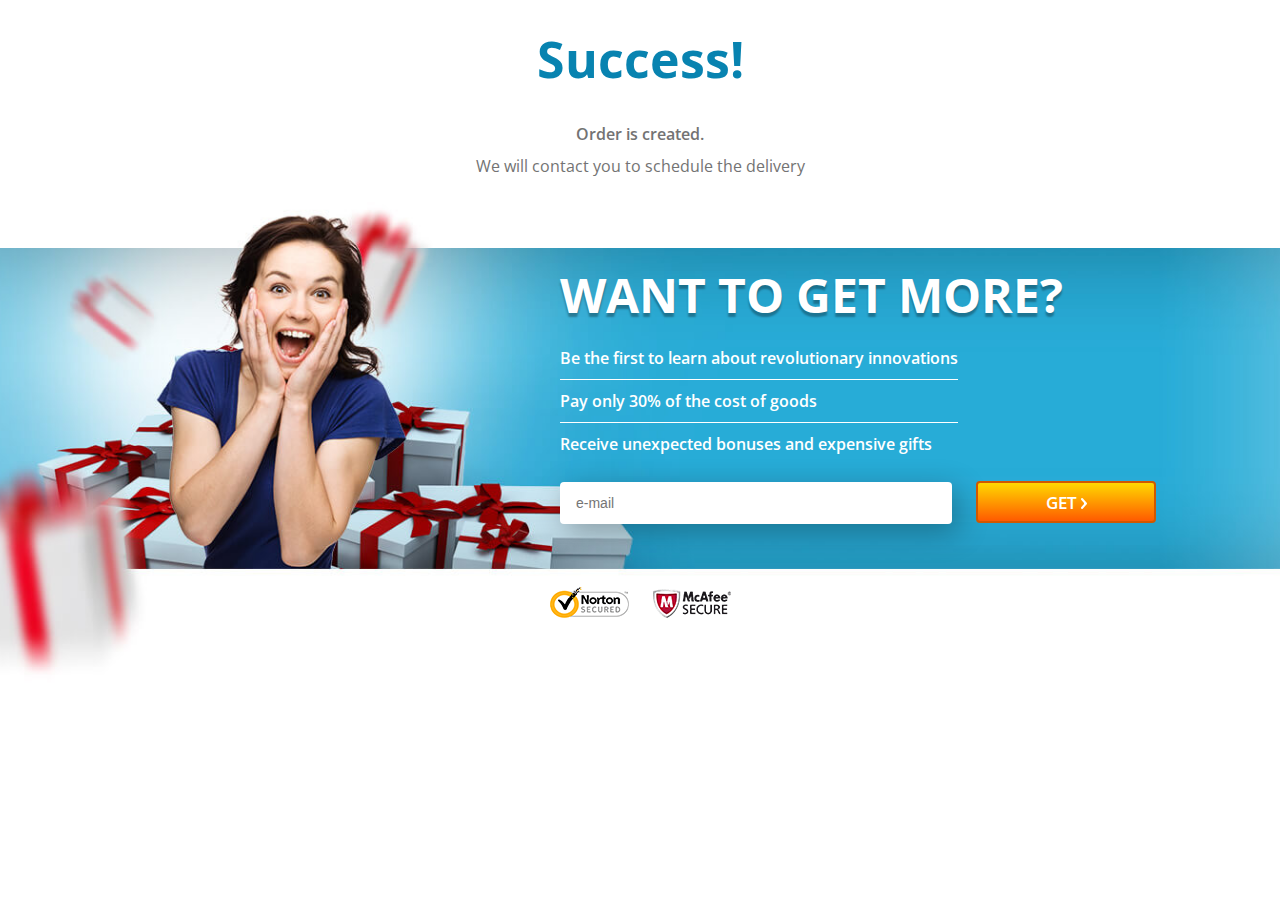
<file: success.html>
<!DOCTYPE html>
<html lang="en">
<head>
    <meta http-equiv="Content-Type" content="text/html;charset=UTF-8">
    <meta http-equiv="X-UA-Compatible" content="IE=edge">
    <meta name="viewport" content="width=device-width, initial-scale=1, maximum-scale=1.0">
    <title>Success!</title>
    <link href="https://fonts.googleapis.com/css?family=Open+Sans:400,600,700&amp;subset=greek,vietnamese" rel="stylesheet">
    <style>*{margin:0;padding:0;border:0;outline:0}body{overflow:hidden}.container{width:1140px;padding:75px 10px 0;margin:0 auto;box-sizing:border-box}:focus{outline:0}header{text-align:center}header h2{color:#0883b0;font-family:'Open Sans',sans-serif;font-weight:700;font-size:50px;margin:25px 0 30px}header p{color:#737373;font-size:16px;margin-bottom:10px}header .order{font-family:'Open Sans',sans-serif;font-weight:600;}header .feedback{font-family:'Open Sans',sans-serif;}.content{height:519px;background-image:url([data-uri]);background-size:auto 519px;background-repeat:no-repeat;background-position:center top;color:#fff}.content .content__data{max-width:640px;min-height:290px;margin-left:auto}.content .content__title{font-size:48px;text-transform:uppercase;text-shadow:0 4px 2px rgba(0,0,0,.3);margin-bottom:10px;font-family:'Open Sans',sans-serif;font-weight:700;}.content .content__list{padding-left:0;list-style:none;display:inline-block}.content .content__list li{padding:10px 0;font-size:16px;font-family:'Open Sans',sans-serif;font-weight:600;}.content .content__list li:not(:last-child){border-bottom:1px solid #fff}.content form{padding:15px 0 25px}.content form input{height:40px;border-radius:4px;outline:0;color:#818181;font-size:14px;padding:0 15px;max-width:360px;width:100%;border:1px solid transparent;transition:box-shadow .3s,color .3s,border .3s;margin-right:20px;box-shadow:6px 8px 30px rgba(0,0,0,.3)}.content form input[data-error]{box-shadow:6px 8px 30px rgba(255,0,0,.7);border-color:red;color:red}.content form input[data-success]{box-shadow:0 0 15px #42ccff;border-color:#42ccff}.button{display:inline-block;text-align:center;border:2px solid #d05800;-webkit-border-radius:4px;border-radius:4px;width:180px;height:42px;background-color:#ffd800;background-image:-webkit-gradient(linear,left top,left bottom,from(#ffd800),to(#ff5a00));background-image:-webkit-linear-gradient(#ffd800,#ff5a00);background-image:-o-linear-gradient(#ffd800,#ff5a00);background-image:linear-gradient(#ffd800,#ff5a00);position:relative;top:1px;text-transform:uppercase;color:#fff;font-family:'Open Sans',sans-serif;font-weight:600;font-size:17px;cursor:pointer}.button__ico-animete{background:url([data-uri]) no-repeat -180px 0;display:inline-block;width:2px;height:3px;padding-top:4px;-webkit-transition:width .5s;-o-transition:width .5s;transition:width .5s;margin-left:3px}.button__ico{display:inline-block;width:6px;height:11px;background:url([data-uri]) no-repeat 0 0;margin-left:-5px}.button_small{width:138px;font-size:14px;padding:8px 0;line-height:17px}@media only screen and (min-width: 992px){.button:hover{background:#ff4800}.button:hover .button__ico-animete{width:15px;background:url([data-uri]) no-repeat -180px 0;-webkit-transition:width .5s;-o-transition:width .5s;transition:width .5s}.e-list{display:none}}.content form .submit-btn .arrow{position:relative;top:1px;margin-left:10px}.content .footer-content{margin-top:35px;text-align:center;width:100%}.content .footer-content img{margin:0 10px}@keyframes showModal{from{background-color:transparent}to{background-color:rgba(255,255,255,.8)}}@keyframes showModalContent{0%{opacity:.1;transform:translate(-50%,-50%) scale(0)}80%{transform:translate(-50%,-50%) scale(1.1)}100%{opacity:1;transform:translate(-50%,-50%) scale(1);visibility:visible}}.modal{position:absolute;top:0;left:0;z-index:100;width:100%;background-color:rgba(255,255,255,.8);animation:showModal .5s}.modal.hidden{display:none}.modal .modal__content{position:fixed;visibility:hidden;top:35%;left:50%;max-width:320px;width:100%;font-family:'Open Sans',sans-serif;z-index:101;padding:40px 30px 50px;background-color:#fff;border-radius:6px;box-shadow:0 4px 30px rgba(0,0,0,.3);transform:translate(-50%,-50%) scale(1);text-align:center;animation:showModalContent .4s ease .5s;animation-fill-mode:forwards;box-sizing:border-box}.modal .modal__content h2{font-size:47px;color:#0883b0;margin-bottom:50px}.modal .modal__content p,.modal .modal__content output{font-size:16px;line-height:30px}.modal .modal__content output{color:#0883b0;display:block}.modal .modal__content output,.modal.visible .modal__content .backToLanding{font-family:'Open Sans',sans-serif;font-weight:700;}.modal .modal__content .backToLanding{width:160px;height:38px;margin:0 auto;margin-top:100px;border:2px solid #cdcdcd;background-color:#fff;border-radius:4px;text-transform:uppercase;font-size:14px;color:#8e8e8e;cursor:pointer;transition:background-color .3s,color .3s}.modal .modal__content .backToLanding:hover{background-color:#0883b0;color:#fff;border-color:#0883b0}@media only screen and (max-width: 470px){.modal .modal__content{top:50%;max-width:290px;padding:20px 15px 30px}.modal .modal__content h2{font-size:40px}}div.footer{position:relative;margin-top:-90px;background:none!important}@media only screen and (min-width: 1921px){.content{background-size:contain}}@media only screen and (max-width: 1199px){.container{width:100%}.content .content__data{max-width:580px}.content .content__data form input{max-width:250px}.content .content__title{font-size:40px}}@media only screen and (max-width: 992px){body{overflow:auto}}@media only screen and (max-width: 767px){.container{padding-left:0;padding-right:0}header{margin-bottom:0;padding:0 20px}header h2{font-size:30px;margin:15px 0}header .order,header .feedback{font-size:14px}.content .content__title{padding:0 20px;margin:0 auto 20px;font-size:24px;text-align:center}.content form input{display:block;margin:0 auto 20px}.content{background-image:url([data-uri]);text-align:center;height:auto}.content .content__data{max-width:100%;min-height:0;margin:260px auto 0}.mob-bg{background-color:#27acd7}.content .footer-content{margin-top:20px}.content .content__list{padding:10px 20px 0}div.footer{margin-top:-10px}}@media only screen and (max-width: 479px){.content .content__data{margin-top:160px}}</style>
</head>
<body>
<header>
    <h2>Success!</h2>
    <p class="order">Order is created.</p>
    <p class="feedback">We will contact you to schedule the delivery</p>
</header>
<section class="content">
    <div class="container">
        <div class="content__data">
            <h3 class="content__title">Want to get more?</h3>
            <div class="mob-bg">
                <ul class="content__list">
                    <li>Be the first to learn about revolutionary innovations</li>
                    <li>Pay only 30% of the cost of goods</li>
                    <li>Receive unexpected bonuses and expensive gifts</li>
                </ul>
                <form action="/land/success" id="userEmail" name="user-email" method="POST">
                    <input type="text" name="email" placeholder="e-mail">
                    <button class="button submit-btn" type="submit">Get <i class="button__ico-animete"></i><i class="button__ico"></i></button>
                </form>
            </div>
        </div>
        <div class="footer-content">
            <img src="[data-uri]" alt="Norton Security">
            <img src="[data-uri]" alt="McAfee Security">
        </div>
    </div>
</section>
<div class="modal hidden">
    <div class="modal__content">
        <h2>Thank you!</h2>
        <p>As soon as possible, you will begin to receive</p>
        <output class="email"></output>
        <p>Our exclusive offers!</p>
        <button type="button" class="backToLanding">Close</button>
    </div>
</div>
<script>"use strict";(function(){var a={getParamsName:["order_id","hash"],validPatterns:{email:/.+@.+\..+/i},serverErrorMsg:"Server Error :(",wrapperHeight:function(){var f=document.querySelector(".content__data").clientHeight,g=document.querySelector(".footer-content").clientHeight;return document.body.clientHeight+f+g+"px"}(),errorAttribute:"data-error",successAttribute:"data-success"},b={emailInput:document.forms[0].email,submitButton:document.querySelector(".submit-btn"),output:document.querySelector("output.email"),modal:document.querySelector(".modal"),backButton:document.querySelector(".backToLanding"),isValid:function isValid(f,g){var h=g.value;return f.test(h)?(this.isSuccess(g,a.successAttribute),this.output.textContent=h,!0):(this.isError(g,a.errorAttribute),!1)},isSuccess:function isSuccess(f,g){f.setAttribute(g,"true")},isError:function isError(f,g){return!!f.getAttribute(g)||void f.setAttribute(g,"true")},isTyping:function isTyping(f,g){return g.forEach(function(h){f.getAttribute(h)&&f.removeAttribute(h)}),!0},backToLanding:function backToLanding(){location.assign("/")},getData:function getData(){var f="";return f+=this.locationHandler(a.getParamsName),f+="&"+this.emailInput.name+"="+encodeURIComponent(this.emailInput.value),f},showModal:function showModal(){this.modal.style.height=a.wrapperHeight,this.modal.classList.remove("hidden")},sendData:function sendData(f,g){var h=new XMLHttpRequest;h.open("POST","/land/success",!0),h.setRequestHeader("Content-Type","application/x-www-form-urlencoded"),h.setRequestHeader("X-Requested-With","XMLHttpRequest"),h.onreadystatechange=function(){if(200===h.status&&4===h.readyState){var k=JSON.parse(h.responseText);if(k.status&&0<k.status.length&&"ok"===k.status.toLowerCase())g.call(b);else{var l=k.data||a.serverErrorMsg;b.makeErrorBlock(l)}}},h.send(f)},locationHandler:function locationHandler(f,g){var h=location.search,k=[],l=[],m={},n="",o=h;if(""!==o){if(l=o.substr(1).split("&"),!(f instanceof Array)){for(var p=0;p<l.length;p++)if(k=l[p].split("="),k[0]===f&&"string"==typeof f){g(k[1]);break}}else for(var q=0;q<l.length;q++){k=l[q].split("=");for(var r=0;r<f.length;r++)f[r]===k[0]&&(m[k[0]]=k[1])}for(var s in m)n+="&"+s+"="+encodeURIComponent(m[s]);return n.substr(1)}return!1},makeErrorBlock:function makeErrorBlock(f){var g={width:document.body.clientWidth+"px",height:a.wrapperHeight,textAlign:"center",position:"absolute",top:"0",backgroundColor:"rgba(255,255,255,.8)",zIndex:"99999"},h={fontSize:"26px",color:"#FF4C4C",borderRadius:"20px",border:"2px solid #FF4C4C",padding:"10px 15px",position:"fixed",top:"50%",left:"50%",transform:"translateX(-50%) translateY(-50%)",fontWeight:"700",backgroundColor:"rgba(255,76,76,.2)"},k={display:"block",padding:"8px 20px",color:"#FF4C4C",borderRadius:"6px",margin:"15px auto 0",backgroundColor:"rgba(255,76,76,.2)",border:"1px solid rgba(255,76,76,.8)",cursor:"pointer",fontWeight:"700",transition:"background-color .4s"},l=document.createElement("DIV"),m=document.createElement("BUTTON"),n=document.createElement("H2");for(var o in g)l.style[o]=g[o];for(var p in h)n.style[p]=h[p];for(var q in k)m.style[q]=k[q];l.classList.add("js-error"),m.setAttribute("type","button"),m.appendChild(document.createTextNode("Ok")),m.addEventListener("mouseover",function(){this.style.backgroundColor="rgba(255,76,76,.4)"}),m.addEventListener("mouseleave",function(){this.style.backgroundColor="rgba(255,76,76,.2)"}),m.addEventListener("click",function(){document.body.removeChild(l)}),n.appendChild(document.createTextNode(f)),n.appendChild(m),l.appendChild(n),document.body.appendChild(l)}},c=a.validPatterns.email;b.emailInput.addEventListener("blur",function(){b.isValid(c,b.emailInput)?b.data=b.getData():(b.data&&b.data.length&&(b.data=null),b.isError(this,a.errorAttribute))});var d=[a.errorAttribute,a.successAttribute];b.emailInput.addEventListener("focus",function(){b.isTyping(this,d)}),b.submitButton.addEventListener("click",function(f){f.preventDefault(),b.isValid(c,b.emailInput)?b.data&&b.sendData(b.data,b.showModal):b.isError(b.emailInput,a.errorAttribute)}),b.backButton.addEventListener("click",b.backToLanding),b.locationHandler("email",function(f){return!!f&&void(b.emailInput.value=f,b.isValid(c,b.emailInput),b.data=b.getData())})})();</script>
</body>
</html>
</file>
<file: index_files/form.css>
.coolform-4 {
    font-family: Tahoma,Verdana;
    text-align: center;
    border: 4px solid #549fd6;
    padding: 10px;
    font-weight: 400;
    margin: 10px 0;
}
.coolform-4 h2 {
    font-size: 45px;
    padding: 0;
    color: #cc073c;
    text-transform: none;
    border: none;
}
.coolform-4 h2, .coolform-4 p.date-sale {
    margin: 0;
    line-height: 1.2;
    font-weight: 700;
    text-align: center;
}
.coolform-4 p.date-sale {
    font-size: 24px;
    border-bottom: 4px solid #549fd6;
    padding-bottom: 10px;
}
.coolform-4 p.date-sale-bottom {
    font-size: 11px;
    text-align: center;
}
.coolform-4 .myContent {
    display: -webkit-box;
    display: -ms-flexbox;
    display: flex;
    -webkit-box-orient: horizontal;
    -webkit-box-direction: normal;
        -ms-flex-direction: row;
            flex-direction: row;
    -ms-flex-pack: distribute;
        justify-content: space-around;
    -webkit-box-align: center;
        -ms-flex-align: center;
            align-items: center;
    text-align: center;
}
.myContent {
    display: block;
    width: 97%;
    background: #fff;
    padding: 25px 1.5%;
    position: relative;
}
.coolform-4 .sponsor-img {
    display: block;
    min-width: 100%;
    height: 130px;
    background-size: contain;
}
.coolform-4 .form-wrap {
    width: 62%;
    position: relative;
    border-radius: 8px;
}
.coolform-4 p.action-valid {
    background-color: #013766;
    color: #fff;
    line-height: 29px;
    text-align: center;
    font-size: 28px;
    border-radius: 8px 8px 0 0;
    margin: 0 0 20px;
    padding: 10px 5px;
}
.coolform-4 .price-block {
    display: -webkit-box;
    display: -ms-flexbox;
    display: flex;
    width: 90%;
    margin: 0 auto;
    -ms-flex-pack: distribute;
        justify-content: space-around;
    -webkit-box-align: center;
        -ms-flex-align: center;
            align-items: center;
}
.coolform-4 .price-content {
    font-size: 30px;
    text-transform: uppercase;
    line-height: .6;
}
.coolform-4 .price-content, .coolform-4 .price-numb {
    margin: 0!important;
    padding: 0;
    display: inline-block;
}
.coolform-4 .price-numb {
    font-size: 32px;
    font-weight: 700;
    color: #cc073c;
}
.coolform-4 .price-content>span {
    font-size: 18px;
    text-transform: none;
}
.coolform-4 p.lp-text {
    font-size: 15px;
    text-align: center;
}
.coolform-4 span.left-pack {
    font-size: 25px;
    background: #ef1650;
    display: inline-block;
    width: 40px;
    height: 40px;
    line-height: 40px;
    text-align: center;
    vertical-align: middle;
    font-weight: 700;
    border-radius: 5px;
    color: #fff;
    margin: 0 8px;
}
.coolform-4 input.name-black {
    background: #fff;
}
.coolform-4 input.phone-black {
    background: #fff;
}
.coolform-4 input {
    display: block;
    height: 50px;
    line-height: 50px;
    margin: 10px auto!important;
    border: 1px solid #000;
    border-radius: 6px;
    text-indent: 65px;
    color: #252525;
    font-size: 20px;
    -webkit-box-sizing: content-box;
            box-sizing: content-box;
    -webkit-transition: all .3s ease 0s;
    transition: all .3s ease 0s;
}
.coolform-4 .event_order {
    opacity: .88;
    position: relative;
    display: block;
    text-indent: 0;
    background: #013766;
    border-width: medium medium 5px;
    font-size: 22px;
    border-style: none none solid;
    border-color: currentcolor currentcolor #012341;
    -moz-border-top-colors: none;
    -moz-border-right-colors: none;
    -moz-border-bottom-colors: none;
    -moz-border-left-colors: none;
    -o-border-image: none;
       border-image: none;
    height: 70px;
    line-height: 70px;
    margin-top: 15px!important;
    border-radius: 8px;
    font-weight: 700!important;
    text-transform: uppercase!important;
    text-align: center;
    color: #fff;
    cursor: pointer;
    margin: 0 auto;
}
.coolform-4 p.px15 {
    font-size: 17px;
    text-align: center;
    margin: 7px 0 0;
}
.coolform-4 .certf {
    width: 45%;
    height: auto;
}
.coolform-4 .certf img {
    width: 100%;
}
@media screen and (max-width: 720px) {
    .coolform-4 .myContent {
        -webkit-box-orient: vertical;
        -webkit-box-direction: normal;
            -ms-flex-direction: column;
                flex-direction: column;
    }
    .coolform-4 .form-wrap, .coolform-4 .price-block {
        width: 100%;
    }
    .coolform-4 input, .coolform-4 .event_order, .coolform-4 .certf {
        width: 70%;
    }
}
@media screen and (max-width: 400px) {
    
    .coolform-4 input, .coolform-4 .event_order {
        width: 100%;
        -webkit-box-sizing: border-box;
                box-sizing: border-box;
    }
}
</file>
<file: index_files/index.css>
.jsTabs .jsTabs-tabs-list .jsTabs-point.jsTabs-active:hover,a{text-decoration:none}.content-right,.content-right-recommend-top,.jsTabs,.jsTabs .jsTabs-content,body,html{position:relative}.b-article__main,.bottom-menu{-webkit-box-sizing:border-box;box-sizing:border-box;width:100%}a,body,center,div,dt,form,h1,html,i,img,li,p,span,strong,ul{margin:0;padding:0;border:0;font-family:inherit;font-style:inherit;font-weight:inherit;line-height:inherit;font-size-adjust:inherit;font-stretch:inherit;-webkit-font-feature-settings:inherit;font-feature-settings:inherit;-webkit-font-language-override:inherit;font-language-override:inherit;-webkit-font-kerning:inherit;font-kerning:inherit;font-synthesis:inherit;font-variant:inherit;font-size:100%;vertical-align:baseline}ul{list-style:none}a img{border:0}img{max-width:100%;vertical-align:middle}.jsTabs .jsTabs-tabs-list{margin:0 -.5em 1em;text-align:left}.jsTabs .jsTabs-tabs-list .jsTabs-point{-moz-user-select:none;position:relative;padding:0 0 .19em;margin:0 .5em;white-space:nowrap;font-weight:700;text-transform:uppercase;cursor:pointer;color:#b7b7b7;display:inline-block;vertical-align:middle}.jsTabs .jsTabs-tabs-list .jsTabs-point span{font-size:.75em}.jsTabs .jsTabs-tabs-list .jsTabs-point.jsTabs-active{cursor:default}.jsTabs .jsTabs-tabs-list .jsTabs-point.jsTabs-active span{color:#62a7d9}.jsTabs .jsTabs-tabs-list.jsTabs-center{text-align:center}.jsTabs .jsTabs-content{display:none}.jsTabs .jsTabs-content::after{content:" ";display:block;height:0;clear:both;overflow:hidden;visibility:hidden}.jsTabs .jsTabs-content.jsTabs-active{display:block}html{line-height:1;font-size:100%;overflow-x:auto;overflow-y:scroll;width:100%;height:100%;background:#fff}::-moz-selection{background:#000;color:#fff;text-shadow:none}a{cursor:pointer;color:#282828}.b-top-bar,.b-top-bar a{color:#fff}a:hover{text-decoration:underline}i{font-style:italic}*{max-height:1000000px}body{background:#e7e7e7;margin:0;padding:0;font-size:18px;line-height:1.5;font-family:"Open Sans",Arial,sans-serif;width:100%;min-width:62.5em;min-height:100%;overflow:hidden;display:block}body.mode-adaptive{min-width:20em}.content-right{display:block;width:21%;float:right;padding-top:25px}.content-right-recommend-container{display:block;max-width:270px;width:100%}.content-right-recommend{display:block;width:auto}.content-right-recommend-top{height:48px;background:#4aa224;font-weight:700;color:#fff;text-transform:uppercase;line-height:48px;text-align:center}.content-right-recommend-top::after,.content-right-recommend-top::before{content:"";position:absolute;width:0;border-style:solid;bottom:-13px;height:0}.content-right-recommend-top::before{border-width:0 17px 13px 0;border-color:transparent #4aa224 transparent transparent;left:0}.content-right-recommend-top::after{border-width:13px 17px 0 0;border-color:#4aa224 transparent transparent;right:0}.b-header::after,.b-top-bar::after,.l-main-column::after,.l-page-width .l-page-width__ledge::after,.l-page-width::after{content:" ";overflow:hidden;visibility:hidden;clear:both}.l-page-width,.mode-adaptive .l-wr-main{position:relative}.content-right-recommend-middle{width:86%;display:block;margin:auto;border-left:1px solid #ddd;border-right:1px solid #ddd;border-bottom:1px solid #ddd;padding:1% 1% 7%;text-align:center;background:#fff;text-decoration:none}.content-right-recommend-middle img{display:block;width:75%;margin:7% auto}.l-wr-main{overflow:hidden}.l-page-width{margin:0 auto;display:block;width:62.5em}.l-page-width::after{display:block;height:0}.l-page-width .l-page-width__ledge{margin:0 1.125em;padding:0 1.125em;background:#fff}@media only screen and (max-width:500px){.l-page-width .l-page-width__ledge{margin:0;padding:0}.content-right{display:none}}.l-page-width .l-page-width__ledge::after{display:block;height:0}.l-page-width .l-page-width__ledge.m-ledge-blue{background:#62a7d9}.l-main-column{width:45.25em;float:left}.l-main-column::after{display:block;height:0}.mode-adaptive .l-page-width{width:100%;max-width:62.5em;position:relative}.mode-adaptive .l-main-column{width:100%;float:none}@media screen and (min-width:64em){.mode-adaptive .l-wr-main{position:static}.mode-adaptive .l-main-column{width:45.25em;float:left}}.b-top-bar{background:#000;position:relative;padding:.2em 0;z-index:10}.b-statistic .b-statistic__item.m-comments .b-statistic__icon,.b-statistic .b-statistic__item.m-dislike .b-statistic__icon,.b-statistic .b-statistic__item.m-like .b-statistic__icon,.b-statistic .b-statistic__item.m-views .b-statistic__icon,.b-top-bar .b-top-bar__login span{}.b-top-bar::after{display:block;height:0}.b-top-bar .b-top-bar__home{float:left;display:block;padding:0 .5em 0 1.063em;position:relative}.b-top-bar .b-top-bar__home span{width:6.25em;display:block;padding:.313em 0}.b-top-bar .b-top-bar__home span img{display:block;width:100%}.b-top-bar .b-top-bar__login{float:right;display:block;padding:.31em;margin-right:.75em;position:relative;text-align:left}.b-top-bar .b-top-bar__login span{width:1.06em;height:1.06em;display:block;background-position:0 -636px}.b-top-bar .b-top-bar__projects_list{overflow:hidden;display:block;text-align:center;position:relative}.b-top-bar .b-top-bar__projects_list li{display:inline-block;border-left:1px solid #3e3e3e}.b-top-bar .b-top-bar__projects_list li a{padding:0 1em .19em;display:block}.b-top-bar .b-top-bar__projects_list li a span{font-size:.69em;font-weight:600}.b-top-bar .b-top-bar__projects_list li:first-child{border:0}.mode-adaptive .b-top-bar .b-top-bar__projects_list{display:none}@media screen and (min-width:64em){.mode-adaptive .b-top-bar .b-top-bar__projects_list{display:block}}.b-statistic{margin:0 -.5em;display:block}.b-statistic .b-statistic__item{display:inline-block;font-size:1em;position:relative;padding-left:1.25em;margin:0 .5em}.b-statistic .b-statistic__item .b-statistic__icon{width:1.06em;height:1.06em;display:block;position:absolute;top:50%;left:0;margin-top:-.5em}.b-statistic .b-statistic__item .b-statistic__number{font-weight:600;font-size:.69em;display:block}.b-statistic .b-statistic__item.m-comments .b-statistic__icon{background-position:0 -165px}.b-statistic .b-statistic__item.m-views .b-statistic__icon{background-position:0 -1951px}.b-statistic .b-statistic__item.m-like .b-statistic__icon{background-position:0 -488px}.b-statistic .b-statistic__item.m-dislike .b-statistic__icon{background-position:0 -231px}.b-header::after{display:block;height:0}.b-header .l-page-width .l-page-width__ledge{background:#f4f4f4;position:relative}.b-header .b-header__bg-img{position:absolute;height:5.625em;top:0;right:0;display:block}.b-header .b-header__logo-link{position:relative;display:block;float:left;cursor:pointer;height:5.625em;overflow:hidden}.b-header .b-header__logo-link img{height:5.625em;display:block}.b-header .b-header__menu-button{display:none}.b-header .b-header__layer{overflow:hidden;height:5.625em}.b-header .b-header__search{position:relative;float:right;width:12em;margin:1.25em 1.063em 0 1em;overflow:hidden}.b-header .b-header__search .b-header__search-input{position:relative;margin-right:1.69em}.b-header .b-header__search .b-header__search-input input[type=text]{position:relative;float:right;border:0;background:#fff;margin:0;font-size:.688em;outline:0;padding:.55em;display:block;font-weight:600}.b-header .b-header__search .b-header__search-nav{display:none}.b-header .b-header__search .b-header__search-button{position:absolute;top:0;right:0;display:block;width:1.69em;height:1.69em;cursor:pointer}.b-header .b-header__search .b-header__search-button span{position:absolute;top:50%;left:50%;display:block;margin:-.438em 0 0 -.438em;width:1.125em;height:1.125em;background-position:0 -1482px;background-repeat:no-repeat}.b-header .b-header__search .b-header__search-button input[type=submit]{position:relative;width:100%;height:100%;background:0 center;color:transparent;top:0;right:0;border:0;margin:0;padding:0;opacity:0}.b-header .b-header__social{float:right;position:relative;margin:1.25em 0 0;padding-top:.19em}.b-header .b-header__social .b-header__social-expand{float:right;display:block;width:1.31em;height:1.31em;background-position:0 -37px;background-repeat:no-repeat}.b-header .b-header__social .b-header__social-expand:hover{background-position:0 0;background-repeat:no-repeat}.b-header .b-header__social ul{float:right;overflow:hidden;white-space:nowrap;width:7em;height:1.31em;-webkit-transition-duration:.3s;transition-duration:.3s;-webkit-transition-property:width;transition-property:width}.b-header .b-header__social ul li{display:inline-block;margin-right:.44em}.b-header .b-header__social ul li a{display:block;width:1.31em;height:1.31em}.b-header .b-header__social .b-header__social-yt a{background-position:0 -2655px;background-repeat:no-repeat}.b-header .b-header__social .b-header__social-yt a:hover{background-position:0 -2618px;background-repeat:no-repeat}.b-header .b-header__social .b-header__social-fb a{background-position:0 -423px;background-repeat:no-repeat}.b-header .b-header__social .b-header__social-fb a:hover{background-position:0 -386px;background-repeat:no-repeat}.b-header .b-header__social .b-header__social-vk a{background-position:0 -2417px;background-repeat:no-repeat}.b-header .b-header__social .b-header__social-vk a:hover{background-position:0 -2380px;background-repeat:no-repeat}.b-header .b-header__social .b-header__social-tw a{background-position:0 -2179px;background-repeat:no-repeat}.b-header .b-header__social .b-header__social-tw a:hover{background-position:0 -2142px;background-repeat:no-repeat}.b-header .b-header__social .b-header__social-gp a{background-position:0 -899px;background-repeat:no-repeat}.b-header .b-header__social .b-header__social-gp a:hover{background-position:0 -862px;background-repeat:no-repeat}.b-header .b-header__social .b-header__social-tg a{background-position:0 -2105px;background-repeat:no-repeat}.b-header .b-header__social .b-header__social-tg a:hover{background-position:0 -2068px;background-repeat:no-repeat}.b-header .b-header__social .b-header__social-ig a{background-position:0 -1137px;background-repeat:no-repeat}.b-header .b-header__social .b-header__social-ig a:hover{background-position:0 -1100px;background-repeat:no-repeat}.b-header .b-header__social .b-header__social-bn a{background-position:0 -185px;background-repeat:no-repeat}.b-header .b-header__social .b-header__social-bn a:hover{background-position:0 -148px;background-repeat:no-repeat}.b-header .b-header__social .b-header__social-ok a{background-position:0 -1703px;background-repeat:no-repeat}.b-header .b-header__social .b-header__social-ok a:hover{background-position:0 -1666px;background-repeat:no-repeat}.mode-adaptive .b-header{overflow:hidden;height:3.625em}.mode-adaptive .b-header .b-header__bg-img{right:-7.75em;top:-1.5em}.mode-adaptive .b-header .b-header__logo-link{height:3.625em;margin-left:.25em}.mode-adaptive .b-header .b-header__logo-link img{margin-top:-.313em;height:4.25em}.mode-adaptive .b-header .b-header__menu-button{position:relative;display:block;float:right;margin-right:.313em;width:2.625em;height:3.625em}.mode-adaptive .b-header .b-header__menu-button span{position:absolute;top:50%;left:50%;display:block;margin:-.563em 0 0 -.563em;width:1.125em;height:1.125em;background-position:0 -735px;background-repeat:no-repeat}.mode-adaptive .b-header .b-header__layer{height:3.625em}.mode-adaptive .b-header .b-header__search{position:absolute;margin:0;top:0;right:4.063em;height:3.625em;width:auto;float:none;z-index:100;-webkit-transition:left .5s ease 0s;transition:left .5s ease 0s}.mode-adaptive .b-header .b-header__search .b-header__search-input{margin-right:2.625em;margin-top:.5em;-webkit-transition:margin-right .25s ease 0s;transition:margin-right .25s ease 0s}.mode-adaptive .b-header .b-header__search .b-header__search-input input[type=text]{width:0;padding:.667em 0 .734em;font-size:.937em;-webkit-transition:width .25s ease 0s;transition:width .25s ease 0s}.mode-adaptive .b-header .b-header__search .b-header__search-nav{position:absolute;display:block;width:2.625em;height:3.625em;top:0;right:-2.625em;cursor:pointer;-webkit-transition:right .25s ease 0s;transition:right .25s ease 0s}.mode-adaptive .b-header .b-header__search .b-header__search-nav span{position:absolute;top:50%;left:50%;display:block;margin:-.563em 0 0 -.563em;width:1.125em;height:1.125em;background-position:0 -803px;background-repeat:no-repeat}.mode-adaptive .b-header .b-header__search .b-header__search-button{width:2.625em;height:3.625em;-webkit-transition:right .25s ease 0s;transition:right .25s ease 0s}.mode-adaptive .b-header .b-header__search .b-header__search-button span{margin:-.563em 0 0 -.563em;background-position:0 -1448px;background-repeat:no-repeat}.mode-adaptive .b-header .b-header__search .b-header__search-button input[type=submit]{height:0}.mode-adaptive .b-header .b-header__social{display:none}@media screen and (min-width:30em){.mode-adaptive .b-header{height:4.375em}.mode-adaptive .b-header .b-header__bg-img{right:-3.5em;top:-.75em}.mode-adaptive .b-header .b-header__logo-link{position:relative;left:auto;height:4.375em}.mode-adaptive .b-header .b-header__logo-link img{margin-top:0;height:4.375em}.mode-adaptive .b-header .b-header__layer,.mode-adaptive .b-header .b-header__menu-button{height:4.375em}.mode-adaptive .b-header .b-header__search .b-header__search-input{margin-top:.875em}.mode-adaptive .b-header .b-header__search .b-header__search-button,.mode-adaptive .b-header .b-header__search .b-header__search-nav{height:4.375em}}@media screen and (min-width:35em){.mode-adaptive .b-header .b-header__layer{position:relative}.mode-adaptive .b-header .b-header__search{height:4.375em;right:0}}@media screen and (min-width:54em){.mode-adaptive .b-header .b-header__search{left:55%}.mode-adaptive .b-header .b-header__search .b-header__search-input{margin-right:2.625em}.mode-adaptive .b-header .b-header__search .b-header__search-input input[type=text]{width:100%;padding:.667em .667em .734em}.mode-adaptive .b-header .b-header__search .b-header__search-nav{display:none}.mode-adaptive .b-header .b-header__search .b-header__search-button{right:0}.mode-adaptive .b-header .b-header__search .b-header__search-button input[type=submit]{height:100%}}@media screen and (min-width:64em){.mode-adaptive .b-header .b-header__layer,.mode-adaptive .b-header .b-header__logo-link,.mode-adaptive .b-header .b-header__logo-link img{height:5.625em}.mode-adaptive .b-header{height:5.625em;overflow:visible}.mode-adaptive .b-header .b-header__bg-img{right:0;top:0}.mode-adaptive .b-header .b-header__menu-button{display:none}.mode-adaptive .b-header .b-header__search{position:relative;left:auto;float:right;display:block;width:12em;margin:1.25em 1.063em 0 1em;height:auto}.mode-adaptive .b-header .b-header__search .b-header__search-input{position:relative;margin-right:1.69em;margin-top:0}.mode-adaptive .b-header .b-header__search .b-header__search-input input[type=text]{width:100%;font-size:.688em;padding:.55em}.mode-adaptive .b-header .b-header__search .b-header__search-button{width:1.69em;height:1.69em;right:0}.mode-adaptive .b-header .b-header__search .b-header__search-button span{margin:-.438em 0 0 -.438em;background-position:0 -1482px;background-repeat:no-repeat}.mode-adaptive .b-header .b-header__social{display:block}}.b-main-nav{display:block}.b-main-nav::after{content:"";max-width:64.75em;height:1px;background:#e7e7e7;display:block;clear:both;margin:0 auto;position:relative}.b-main-nav .b-main-nav__main{position:relative}.b-main-nav .b-main-nav__main::after{content:" ";display:block;height:0;clear:both;overflow:hidden;visibility:hidden}.b-main-nav .b-main-nav__main .b-main-nav__main-item{float:left;height:2.375em;white-space:nowrap}.b-main-nav .b-main-nav__main .b-main-nav__main-item .b-main-nav__main-drop{display:none}.b-main-nav .b-main-nav__main .b-main-nav__main-item .b-main-nav__main-link{display:block;padding:.75em .625em .625em;color:#282828;text-transform:uppercase;overflow:hidden}.b-main-nav .b-main-nav__main .b-main-nav__main-item .b-main-nav__main-link span{font-size:.687em;font-weight:600;display:block}.b-main-nav .b-main-nav__main .b-main-nav__main-item:first-child .b-main-nav__main-link{padding-left:1.063em}.b-main-nav .b-main-nav__main .b-main-nav__main-item:last-child .b-main-nav__main-link{padding-right:1.063em}.b-main-nav .b-main-nav__main .b-main-nav__main-item.sputnik-radio .b-main-nav__main-link{color:#ff7800}.b-main-nav .b-main-nav__main .b-main-nav__main-item.sputnik-radio .b-main-nav__main-link span{position:relative;padding-right:1.75em}.b-main-nav .b-main-nav__main .b-main-nav__main-item.sputnik-radio .b-main-nav__main-link i{position:absolute;top:50%;right:0;margin-top:-.625em;width:1.25em;height:1.25em;display:block;background:#ff7800;border-radius:.625em}.b-main-nav .b-main-nav__main .b-main-nav__main-item.sputnik-radio .b-main-nav__main-link i::before{content:"";display:block;border-left:.5em solid #fff;border-top:.32em solid transparent;border-bottom:.32em solid transparent;position:absolute;top:50%;left:.44em;margin-top:-.25em}.b-main-nav .b-main-nav__main .b-main-nav__main-item .b-main-nav__sub{display:none;position:absolute;top:2.375em;right:0;left:0}.b-main-nav .b-main-nav__main .b-main-nav__main-item .b-main-nav__sub ul{max-height:2.625em;overflow:hidden}.b-main-nav .b-main-nav__main .b-main-nav__main-item .b-main-nav__sub ul::after{content:" ";display:block;height:0;clear:both;overflow:hidden;visibility:hidden}.b-main-nav .b-main-nav__main .b-main-nav__main-item .b-main-nav__sub ul .b-main-nav__sub-item{float:left;white-space:nowrap}.b-main-nav .b-main-nav__main .b-main-nav__main-item .b-main-nav__sub ul .b-main-nav__sub-item .b-main-nav__sub-link{display:block;position:relative;padding:.75em;color:#fff}.b-main-nav .b-main-nav__main .b-main-nav__main-item .b-main-nav__sub ul .b-main-nav__sub-item .b-main-nav__sub-link span{font-size:.75em;font-weight:600;display:block}.b-main-nav .b-main-nav__main .b-main-nav__main-item .b-main-nav__sub ul .b-main-nav__sub-item:first-child .b-main-nav__sub-link{padding-left:1.063em}.b-main-nav .b-main-nav__main .b-main-nav__main-item .b-main-nav__sub ul .b-main-nav__sub-item:last-child .b-main-nav__sub-link{padding-right:1.063em}.b-main-nav .b-main-nav__main .b-main-nav__main-item.m-active .b-main-nav__main-link{color:#62a7d9}.b-main-nav .b-main-nav__main .b-main-nav__main-item:hover .b-main-nav__main-link{color:#62a7d9;text-decoration:underline}.b-main-nav .b-main-nav__main .b-main-nav__main-item:hover .b-main-nav__sub{z-index:200;height:auto;overflow:visible;display:none}.b-main-nav .b-main-nav__main .b-main-nav__main-item.sputnik-radio:hover .b-main-nav__main-link{color:#ff7800}@media screen and (min-width:64em){.b-slide{height:auto!important}}.mode-adaptive .b-content-body{position:relative}@media screen and (max-width:63.938em){.mode-adaptive .b-main-nav::after{height:0;line-height:0}.mode-adaptive .b-main-nav .l-page-width .l-page-width__ledge{margin:0;padding:0;background:0 center}.mode-adaptive .b-main-nav .b-main-nav__main .b-main-nav__main-item{float:none;height:auto;border-bottom:1px solid #f4f4f4}.mode-adaptive .b-main-nav .b-main-nav__main .b-main-nav__main-item .b-main-nav__main-drop{display:block;float:right;padding:.75em 0 .625em;width:2.937em;position:relative;cursor:pointer}.mode-adaptive .b-main-nav .b-main-nav__main .b-main-nav__main-item .b-main-nav__main-drop span{font-size:.937em;display:block}.mode-adaptive .b-main-nav .b-main-nav__main .b-main-nav__main-item .b-main-nav__main-drop::after{content:"";display:block;border-left:.5em solid #7c7c7c;border-top:.375em solid transparent;border-bottom:.375em solid transparent;position:absolute;margin:-.375em 0 0 -.5em;top:50%;left:50%}.mode-adaptive .b-main-nav .b-main-nav__main .b-main-nav__main-item .b-main-nav__main-link{padding:.75em 1.063em .625em}.mode-adaptive .b-main-nav .b-main-nav__main .b-main-nav__main-item .b-main-nav__main-link span{font-size:.937em;overflow:hidden;text-overflow:ellipsis}.mode-adaptive .b-main-nav .b-main-nav__main .b-main-nav__main-item .b-main-nav__sub{position:relative;top:0;background:#f4f4f4}.mode-adaptive .b-main-nav .b-main-nav__main .b-main-nav__main-item .b-main-nav__sub ul{max-height:none}.mode-adaptive .b-main-nav .b-main-nav__main .b-main-nav__main-item .b-main-nav__sub ul .b-main-nav__sub-item{float:none;border-top:1px solid #fff}.mode-adaptive .b-main-nav .b-main-nav__main .b-main-nav__main-item .b-main-nav__sub ul .b-main-nav__sub-item .b-main-nav__sub-link{padding:.75em 1.063em .625em 2em;color:#282828}.mode-adaptive .b-main-nav .b-main-nav__main .b-main-nav__main-item .b-main-nav__sub ul .b-main-nav__sub-item .b-main-nav__sub-link span{font-size:.813em;white-space:normal}.mode-adaptive .b-main-nav .b-main-nav__main .b-main-nav__main-item:hover .b-main-nav__sub{display:none}.mode-adaptive .b-slide{position:absolute;right:0;float:right;margin-right:-20em;width:20em;background:#fff;z-index:200;display:block;-webkit-transition:margin-right .25s ease 0s;transition:margin-right .25s ease 0s}.mode-adaptive .b-slide .b-slide-menu{position:relative}}@media screen and (min-width:64em){.mode-adaptive .b-content-body{position:static}}.b-banner,.b-comments .b-comments__button-comment a,.b-comments .b-comments__create-top-place,.b-comments .b-comments__list .b-comments__item,.b-comments .b-comments__list .b-comments__item .b-comments__comment,.b-footer,.b-footer .b-footer__nav,.l-banner-place{position:relative}.b-footer{margin:2.5em 0 0;padding:1em 0 2.5em;display:block;background:#282828;color:#fff}.b-footer .b-footer__nav::after{content:" ";display:block;height:0;clear:both;overflow:hidden;visibility:hidden}.b-footer .b-footer__nav .b-footer__wr-items{display:table;width:100%}.b-footer .b-footer__nav .b-footer__wr-items .b-footer__nav-item{display:table-cell;overflow:hidden}.b-footer .b-footer__nav .b-footer__wr-items .b-footer__nav-item a{float:left;padding:.56em 1.06em .625em;cursor:pointer;color:#7c7c7c;white-space:nowrap;font-weight:700;text-transform:uppercase}.b-footer .b-footer__nav .b-footer__nav-content .b-footer__column .b-footer__item a,.b-footer .b-footer__nav .b-footer__wr-items .b-footer__nav-item.m-active a{color:#62a7d9}.b-footer .b-footer__nav .b-footer__wr-items .b-footer__nav-item a:hover{text-decoration:underline}.b-footer .b-footer__nav .b-footer__wr-items .b-footer__nav-item a span{font-size:.81em;display:block}.b-footer .b-footer__nav .b-footer__wr-items .b-footer__nav-item.m-active a:hover{text-decoration:none;cursor:default}.b-footer .b-footer__nav .b-footer__nav-content{visibility:hidden;float:right;width:100%;margin:1.69em 0 2em -100%}.b-footer .b-footer__nav .b-footer__nav-content.m-active{visibility:visible}.b-article__body::after,.b-comments .b-comments__list .b-comments__item .b-comments__comment::after,.b-comments .b-comments__list ul::after,.b-comments .b-comments__list::after,.b-comments::after,.b-footer .b-footer__copyright::after{content:" ";overflow:hidden;visibility:hidden}.b-footer .b-footer__nav .b-footer__nav-content .b-footer__column{float:left;width:25%}.b-footer .b-footer__nav .b-footer__nav-content .b-footer__column .b-footer__item{padding-left:1.06em;line-height:1;margin-bottom:.625em}.b-footer .b-footer__nav .b-footer__nav-content .b-footer__column .b-footer__item a span{font-size:.81em}.b-footer .b-footer__copyright{padding:0 1.06em}.b-footer .b-footer__copyright::after{display:block;height:0;clear:both}.b-footer .b-footer__copyright p{font-size:.75em;color:#7c7c7c;margin-bottom:.75em}.b-footer .b-footer__copyright a{color:#7c7c7c;text-decoration:underline}.b-footer .b-footer__copyright a:hover{text-decoration:none}@media screen and (max-width:47.938em){.mode-adaptive .b-footer .b-footer__nav{display:none}}.l-banner-place.m-mobile,.mode-adaptive .l-banner-place.m-desktop{display:none}.mode-adaptive .l-banner-place.m-mobile{display:block}@media screen and (min-width:64em){.mode-adaptive .l-banner-place.m-desktop{display:block}.mode-adaptive .l-banner-place.m-mobile{display:none}}.b-banner{margin:0;padding:0}.b-comments::after{display:block;height:0;clear:both}.b-comments .b-comments__title{margin:0 0 1em;padding:1.31em 0 .31em;font-weight:800;text-transform:uppercase}.b-comments .b-comments__title span{font-size:1.25em;letter-spacing:.025em}.b-comments .b-comments__users-stat{margin:0 0 1em;font-weight:600;color:#7c7c7c}.b-comments .b-comments__users-stat span{font-size:.75em}.b-comments .b-comments__users-stat i{color:#282828;font-style:normal;font-weight:700}.b-comments .b-comments__button-comment{display:block;text-align:center;padding-bottom:1em}.b-comments .b-comments__button-comment a{background:0 center;display:inline-block;border:1px solid #62a7d9;color:#62a7d9;padding:0 .75em .19em;line-height:1.4;cursor:pointer;min-width:2.5em;text-align:center;-moz-user-select:none}.b-comments .b-comments__button-comment a span{font-size:.75em;font-weight:600;text-transform:uppercase}.b-comments .b-comments__button-comment a:hover{text-decoration:none;background:#62a7d9;color:#f4f4f4}.b-comments .b-comments__create-top-place .b-comments__button-comment{display:none;padding-bottom:1.5em}.b-comments .b-comments__create-bottom-place .b-comments__button-comment{border-top:1px solid #dfdfdf;padding-top:1.5em}.b-comments .b-comments__lists-place{border-top:1px solid #dfdfdf;padding-top:1em}.b-comments .b-comments__list::after{display:block;height:0;clear:both}.b-comments .b-comments__list ul{padding:0;margin:0;display:block}.b-comments .b-comments__list ul::after{display:block;height:0;clear:both}.b-comments .b-comments__list .b-comments__item{display:block;margin:0 0 1em;padding-left:0;overflow:hidden}.b-comments .b-comments__list .b-comments__item .b-comments__comment::after{display:block;height:0;clear:both}.b-comments .b-comments__list .b-comments__item .b-comments__item-avatar{display:block;float:left;width:3.125em;height:3.125em;margin-top:.5em;margin-right:1em}.b-comments .b-comments__list .b-comments__item .b-comments__item-ind{margin-left:4.125em}.b-comments .b-comments__list .b-comments__item .b-comments__item-head{margin:0 0 .31em}.b-comments .b-comments__list .b-comments__item .b-comments__item-head .b-comments__item-author{font-weight:700;margin-right:.5em}.b-comments .b-comments__list .b-comments__item .b-comments__item-head .b-comments__item-author span{font-size:.938em}.b-comments .b-comments__list .b-comments__item .b-comments__item-head .b-comments__item-author:hover{text-decoration:underline}.b-comments .b-comments__list .b-comments__item .b-comments__item-text{margin:0 0 .5em;font-size:.938em}.b-comments .b-comments__list .b-comments__item .b-comments__item-info .b-comments__item-date span,.b-comments .b-comments__list .b-comments__item .b-comments__item-info .b-comments__item-time span{font-size:.81em}.b-comments .b-comments__list .b-comments__item .b-comments__item-text a{color:#62a7d9;text-decoration:underline}.b-comments .b-comments__list .b-comments__item .b-comments__item-text a:hover{text-decoration:none}.b-comments .b-comments__list .b-comments__item .b-comments__item-info{margin:0 0 .75em;min-height:1.5em}.b-comments .b-comments__list .b-comments__item .b-comments__item-info::after{content:" ";display:block;height:0;clear:both;overflow:hidden;visibility:hidden}.b-comments .b-comments__list .b-comments__item .b-comments__item-info .b-comments__item-time{float:left;font-weight:700;color:#62a7d9;margin-right:.5em}.b-comments .b-comments__list .b-comments__item .b-comments__item-info .b-comments__item-date{float:left;font-weight:600;color:#62a7d9;margin-right:1em}.b-comments .b-comments__list .b-comments__item .b-comments__item-info .b-comments__item-likes-view{display:none;font-size:1em;position:relative;padding-left:1.25em;margin:0 1em 0 0}.b-comments .b-comments__list .b-comments__item .b-comments__item-info .b-comments__item-likes-view .b-comments__item-likes-icon{width:1.06em;height:1.06em;display:block;position:absolute;top:50%;left:0;margin-top:-.5em}.b-comments .b-comments__list .b-comments__item .b-comments__item-info .b-comments__item-likes-view.m-like{display:inline-block}.b-comments .b-comments__list .b-comments__item .b-comments__item-info .b-comments__item-likes-view.m-like .b-comments__item-likes-icon{background-position:0 -488px;background-repeat:no-repeat}.mode-adaptive .b-comments .b-comments__list .b-comments__item .b-comments__item-ind{margin-left:0}.mode-adaptive .b-comments .b-comments__button-comment a{padding:.438em .75em .563em}.mode-adaptive .b-comments .b-comments__button-comment a span{font-size:.875em}@media screen and (min-width:30em){.mode-adaptive .b-comments .b-comments__list .b-comments__item .b-comments__item-ind{margin-left:4.125em}}@media screen and (min-width:64em){.mode-adaptive .b-comments .b-comments__button-comment a{padding:0 .75em .19em}.mode-adaptive .b-comments .b-comments__button-comment a span{font-size:.75em}}.b-article{position:relative}.b-article__main{display:block;padding:2em 1.063em 1em}.b-article__ind{max-width:40em}.mode-adaptive .b-article__ind{margin:0 auto}@media screen and (min-width:64em){.mode-adaptive .b-article__ind{margin:0}}.b-article__title{font-weight:700;line-height:1.15;margin-bottom:1em}.b-article__title span{font-size:2.188em}.b-article__story{margin-bottom:1em;line-height:1.2}.b-article__info{overflow:hidden;padding-bottom:.625em;margin-right:-1em;line-height:1.2}.b-article__info .b-article__info-date{float:left;margin:0 1em .5em 0;color:#62a7d9;font-weight:600}.b-article__info .b-article__info-date span{font-size:.81em}.b-article__info .b-article__info-date .b-article__info-time{font-weight:700;margin-right:.5em}.b-article__info .b-article__info-date-update{float:left;margin:0 1em .5em 0;color:#7c7c7c}.b-article__info .b-article__info-date-update span{font-size:.75em}.b-article__info .b-article__info-date-update .b-article__info-date-update-color{font-size:1em;color:#282828;font-weight:600}.b-article__info .b-article__info-statistic{float:right;margin:0 1em .5em 0}.b-article__info .b-article__info-statistic .b-statistic__item.m-comments{cursor:pointer}.b-article__lead{margin-bottom:1em;font-weight:700;max-width:40em}.b-article__body{padding-bottom:1em;max-width:40em}.b-article__body::after{display:block;height:0;clear:both}.bottom-menu-left::after,.bottom-menu::after,.ouimain-text-img::after{content:"";clear:both}.b-article__body p{margin-bottom:1.2em}.b-article__body a{color:#62a7d9;text-decoration:underline}.b-article__body a:hover{text-decoration:none;color:#da1942}.b-article__body ul{list-style-type:disc;list-style-position:outside;padding-bottom:.5em}.b-article__body li{margin-left:2em;margin-bottom:.5em}.mode-adaptive .b-article__title span{font-size:1.563em}.mode-adaptive .b-article__info .b-article__info-date-update,.mode-adaptive .b-article__info .b-article__info-statistic .b-statistic__item.m-views,.mode-adaptive .b-article__story{display:none}.mode-adaptive .b-article__relap{margin:0 1.063em 0 0}@media screen and (min-width:30em){.mode-adaptive .b-article__title span{font-size:1.75em}}@media screen and (min-width:42.125em){.mode-adaptive .b-article__info .b-article__info-date-update,.mode-adaptive .b-article__story{display:block}.mode-adaptive .b-article__info .b-article__info-statistic .b-statistic__item.m-views{display:inline-block}}@media screen and (min-width:48em){.mode-adaptive .b-article__title span{font-size:1.937em}}@media screen and (min-width:64em){.mode-adaptive .b-article__title span{font-size:1.5em}.mode-adaptive .b-article__relap{margin:0}}.ymaps-b-form-button__input::-moz-focus-inner{padding:0;border:0}.b-article__body img{margin-bottom:2em;width:100%}.bottom-menu{display:none;position:fixed;left:0;bottom:0;background-color:#003767;padding:2.5% 0}.bottom-menu-left{display:block;float:left;width:54%;margin-left:5%}.bottom-menu-left-foto{display:block;width:12%;float:left}.bottom-menu-left-foto img{display:block;width:100%}.bottom-menu-left-text{color:#fff;font-size:14px;width:85%;float:right;margin-left:3%;margin-top:3%;line-height:1.4}.bottom-menu-left::after{display:block}.bottom-menu-right{display:block;width:30%;float:right;margin-right:5%;margin-top:1%}.bottom-menu-right a{display:inline-block;float:right;font-size:11px;color:#000;text-decoration:none;padding:5px 10px;border-radius:3px;background:-webkit-gradient(linear,left top, left bottom,color-stop(0, #ffd500),color-stop(49%, #ffb700),to(#ffa100));background:linear-gradient(to bottom,#ffd500 0,#ffb700 49%,#ffa100 100%)}.ord_button,.ord_button:hover{text-decoration:none!important}.bottom-menu::after{display:block}.footer{display:block;width:97%;max-width:1000px;padding:1% 1.5%;margin:0 auto;background:#ebebeb}.footer-text{color:#383838}.ouimain-text-img::after{display:block}@media screen and (max-width:1199px){.content-right{display:none}.content-left{width:100%;padding-right:0}}@media screen and (max-width:989px){.content,.footer{max-width:750px;width:88%}.content{padding:3% 6%}.header-bottom ul li a{font-size:1.46vw}.like-block{margin:5% 0}.footer{position:relative;z-index:1;padding:1% 6%}}@media screen and (max-width:720px){.header-top-right{display:none}.content-product-img{display:block;width:100%}.content-left-social-comments{font-size:2.8vw}.content-left-social-pictures img{width:100%}.content-left-social-pictures{margin-top:1%}.header-bottom ul li{display:inline-block;width:27%;padding:2% 3%;text-align:center}.header-bottom ul li a{font-size:14px}}@media screen and (max-width:599px){.bottom-menu{display:block}.header-top-left-logo{width:60%}.content-left-doctor-foto{float:none;width:100%}.content-left-doctor-text{float:none;width:100%;margin-top:3%}}@media screen and (max-width:429px){.like-block img{width:100%}.header-top-container{padding:3% 2%}}@media screen and (max-width:408px){.bottom-menu-left-foto{margin-top:5%}}@media screen and (max-width:385px){.bottom-menu-right{width:36%;margin-top:2%}.header-bottom ul li{width:44%;padding:3%}}.autor{display:inline-block;width:100%}.autor img{max-width:100%;float:left;display:block;padding:0 10px 10px}.autor span{line-height:1.5}.ord_button{background-color:#003767;color:#fff!important;display:inline-block;padding:10px 30px;font-size:25px!important;-webkit-box-shadow:2px 3px 8px #999;box-shadow:2px 3px 8px #999;border-radius:8px;border:3px solid #fff;margin:20px 0 30px;line-height:27px;text-transform:uppercase;-webkit-transition:all .3s ease-in 0s;transition:all .3s ease-in 0s}.ord_button:hover{background-color:#772133;-webkit-box-shadow:2px 3px 3px #999;box-shadow:2px 3px 3px #999;-webkit-transform:scale(1.1);transform:scale(1.1)}
</file>
<file: index_files/jsdguifgwsiugiqdgqweifgdqwdqfd.css>
.oui{width:781px;height:auto;display:block;margin: 0 auto;-webkit-box-sizing:border-box;box-sizing:border-box;background:rgba(60,114,181,1);background:-webkit-gradient(left top,right bottom,color-stop(0%,rgba(60,114,181,1)),color-stop(100%,rgba(123,159,204,1)));background:linear-gradient(135deg,rgba(60,114,181,1) 0%,rgba(123,159,204,1) 100%);filter:progid:DXImageTransform.Microsoft.gradient(startColorstr='#3c72b5',endColorstr='#7b9fcc',GradientType=1);font-family:Roboto!important;position:relative;border:5px solid #ddd}.actsss{display:none!important}.eeee{background-color:rgba(0,0,0,0.7);display:none;top:0;left:0;width:100%;height:100%;z-index:10000;position:fixed;cursor:pointer}.kmacb-form2 .modal-block{left:50%;margin-left:-396px;position:fixed;top:50%;-webkit-transform:translateY(-50%);transform:translateY(-50%);z-index:11000;width:792px;height:auto;border-radius:5px;border:0;-webkit-box-shadow:none;box-shadow:none;font-family:Arial,sans-serif;color:#222}p.ouimainp{font-size:30px;font-family:Arial,Helvetica,sans-serif;font-weight:700;padding-top:23px;display:block;color:#fff;text-align:center}.ouimain-text-img{display:block;width:90%;padding:0 5%;margin-top:27px}.ouimain-img{display:block;width:30%;margin:0 auto}.ouimain-img img{display:block;width:100%;margin:0 auto}.ouimain-text{display:block;width:65%;margin-left:5%;margin-top:15px}.ouimain-text p{font-family:Arial,Helvetica,sans-serif;line-height:1.5;text-align:left;color:#fff;font-size:22px;padding-bottom:5px}.ouimain-text-img:after{content:'';display:block;clear:both}.kmacb-form form{margin:30px 0;text-align:center;width:100%;height:auto;background:0;position:static;padding:0;border:0}.kmacb-form2 form *{-webkit-box-sizing:border-box;box-sizing:border-box}.kmacb-form form input{float:none}.kmacb-form form input[type=text]{height:56px;line-height:56px;color:#222;border:2px solid #bdbdbd;padding:0 15px;width:100%;display:inline-block;text-indent:0;border-radius:3px;background:#fff;font-size:20px;font-style:normal;-webkit-box-shadow:none;box-shadow:none;position:static;margin:0 0 10px}.kmacb-form input[type=button]{position:relative;cursor:pointer;border:1px solid rgba(73,155,234,1);background:rgba(222,69,92,1);background:-webkit-gradient(left top,right bottom,color-stop(0%,rgba(222,69,92,1)),color-stop(13%,rgba(222,69,92,1)),color-stop(76%,rgba(192,31,55,1)),color-stop(100%,rgba(192,31,55,1)));background:linear-gradient(135deg,rgba(222,69,92,1) 0%,rgba(222,69,92,1) 13%,rgba(192,31,55,1) 76%,rgba(192,31,55,1) 100%);filter:progid:DXImageTransform.Microsoft.gradient(startColorstr='#de455c',endColorstr='#c01f37',GradientType=1);color:#fff;padding:0 10px;text-transform:uppercase;line-height:60px;vertical-align:top;display:block;text-indent:0;font-style:normal;font-family:Arial,Helvetica,sans-serif;max-width:402px;width:100%;height:64px;opacity:1;margin:20px auto;text-align:center;font-size:28px;font-weight:900;border-radius:10px;-webkit-transition:.6s ease;transition:.6s ease}.kmacb-form form input[type=submit]:hover{background:rgba(222,69,92,1);background:-webkit-gradient(left top,left bottom,color-stop(0%,rgba(222,69,92,1)),color-stop(13%,rgba(222,69,92,1)),color-stop(76%,rgba(192,31,55,1)),color-stop(100%,rgba(192,31,55,1)));background:-webkit-gradient(linear,left top, left bottom,from(rgba(222,69,92,1)),color-stop(13%, rgba(222,69,92,1)),color-stop(76%, rgba(192,31,55,1)),to(rgba(192,31,55,1)));background:linear-gradient(to bottom,rgba(222,69,92,1) 0%,rgba(222,69,92,1) 13%,rgba(192,31,55,1) 76%,rgba(192,31,55,1) 100%);filter:progid:DXImageTransform.Microsoft.gradient(startColorstr='#de455c',endColorstr='#c01f37',GradientType=0)}.show{display:block!important}div.show-img{cursor:pointer;width:90%;display:inline-block;border:1px solid #bbb;padding:5px 10px;border-radius:3px;background:#bbb;color:#000;text-decoration:none;margin-bottom:15px}a.knopka{color:#fff;text-decoration:none;-webkit-user-select:none;-moz-user-select:none;-ms-user-select:none;user-select:none;background:#d44b38;padding:.7em 1.5em;outline:none}a.knopka:hover{background:#e85f4c}a.knopka:active{background:#980f00}.oui a:hover{text-decoration:none!important;}
</file>
